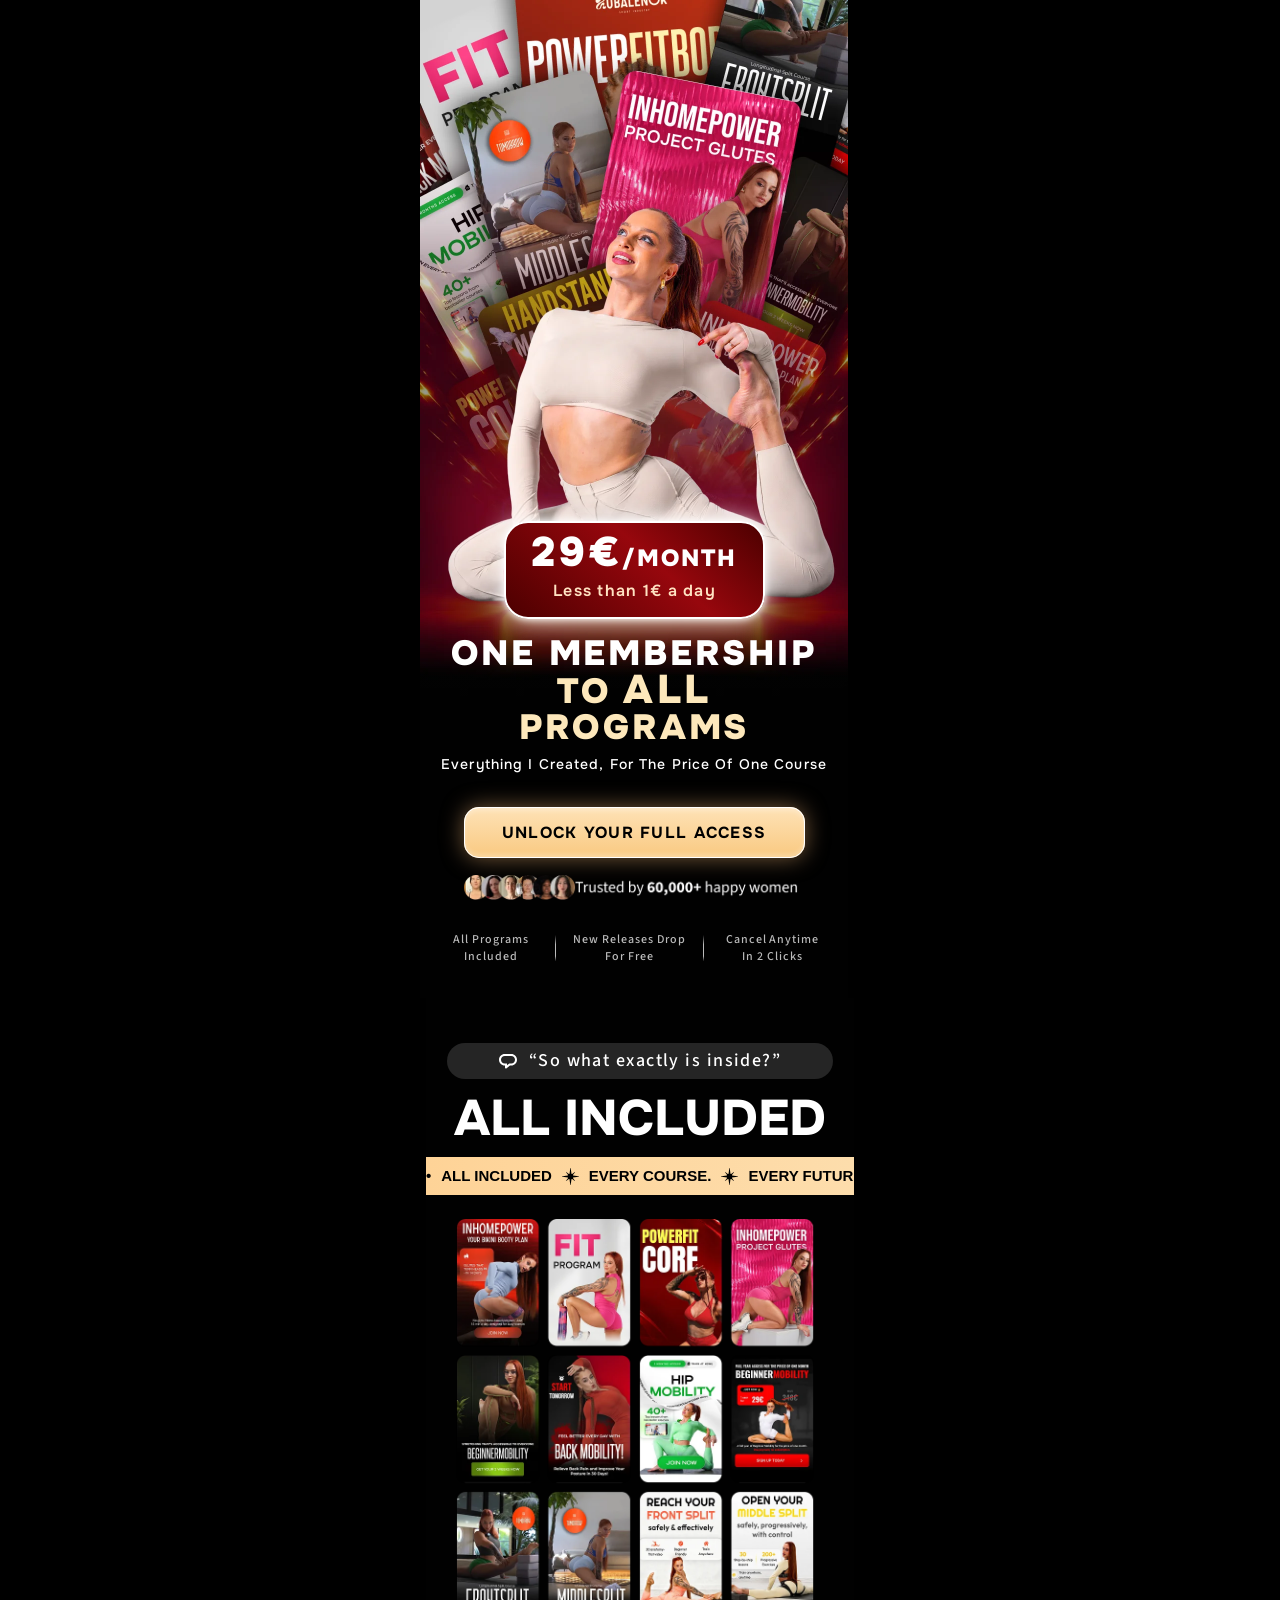
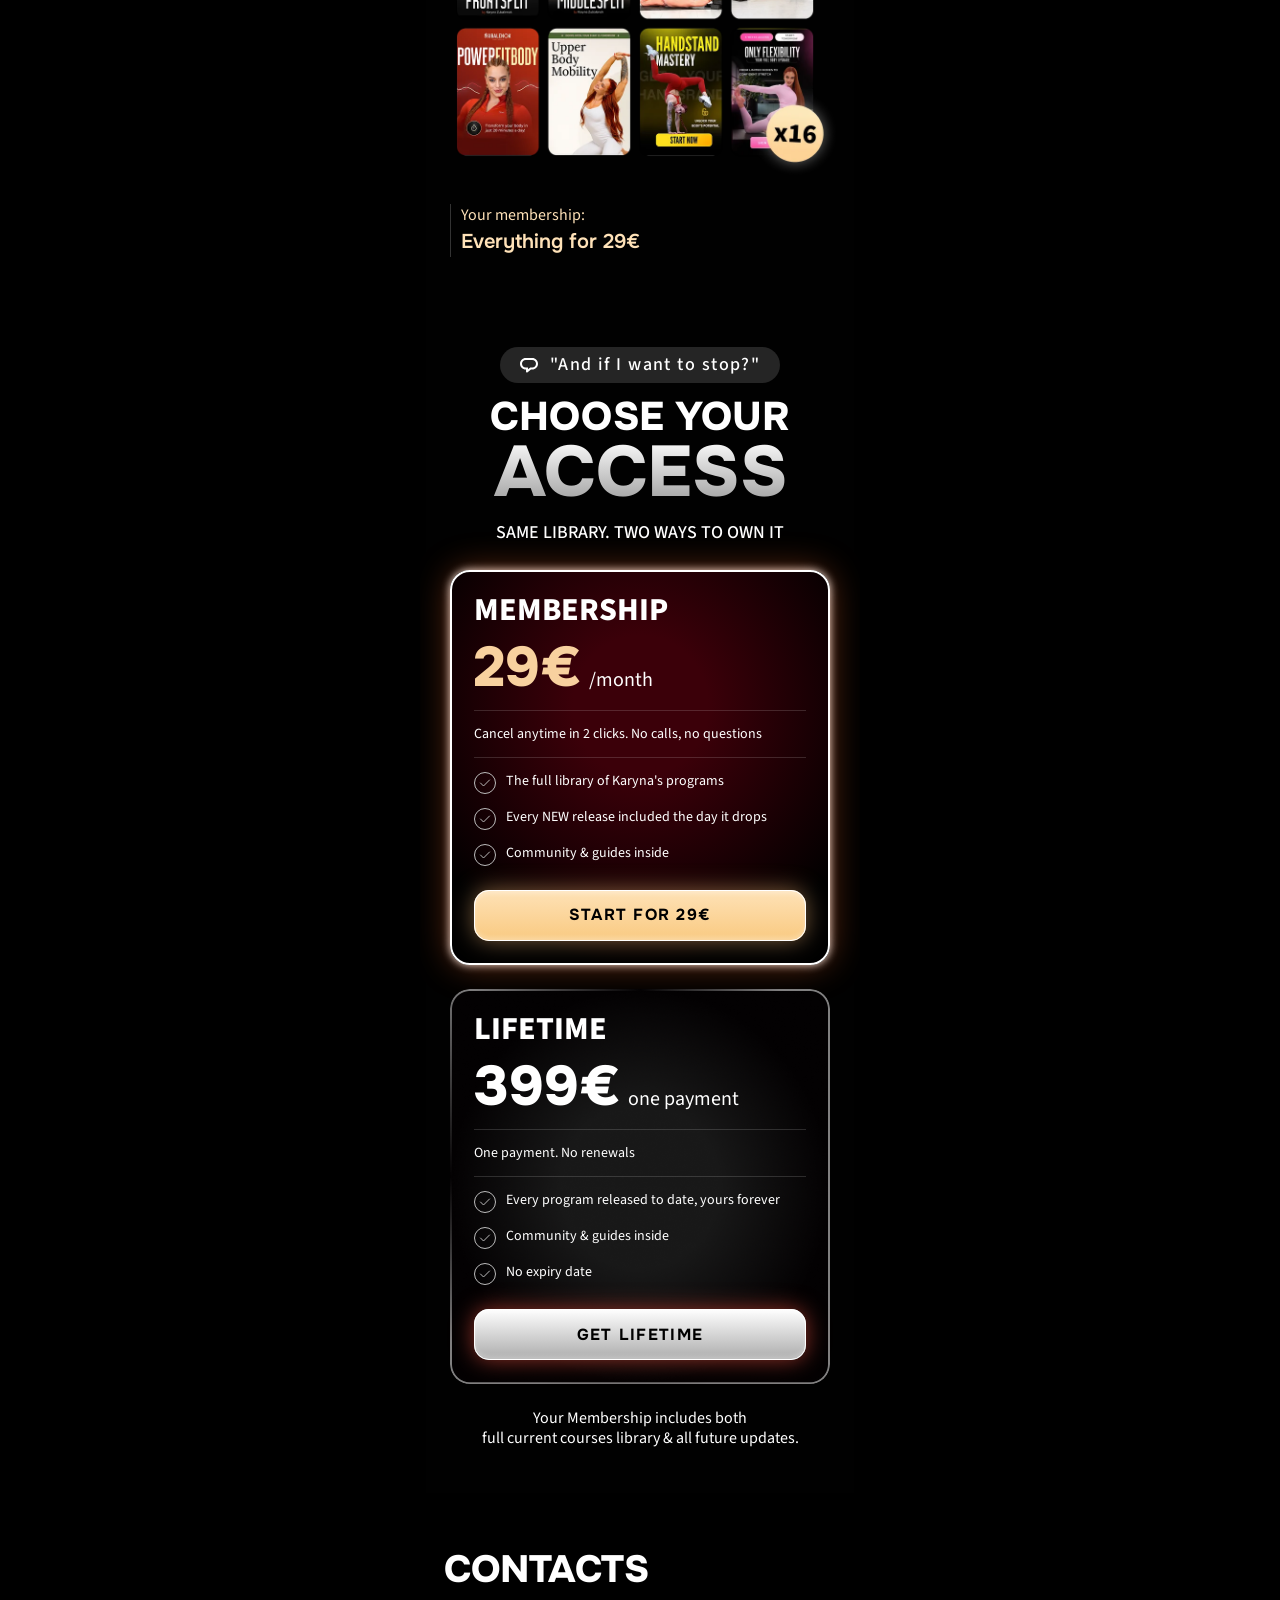
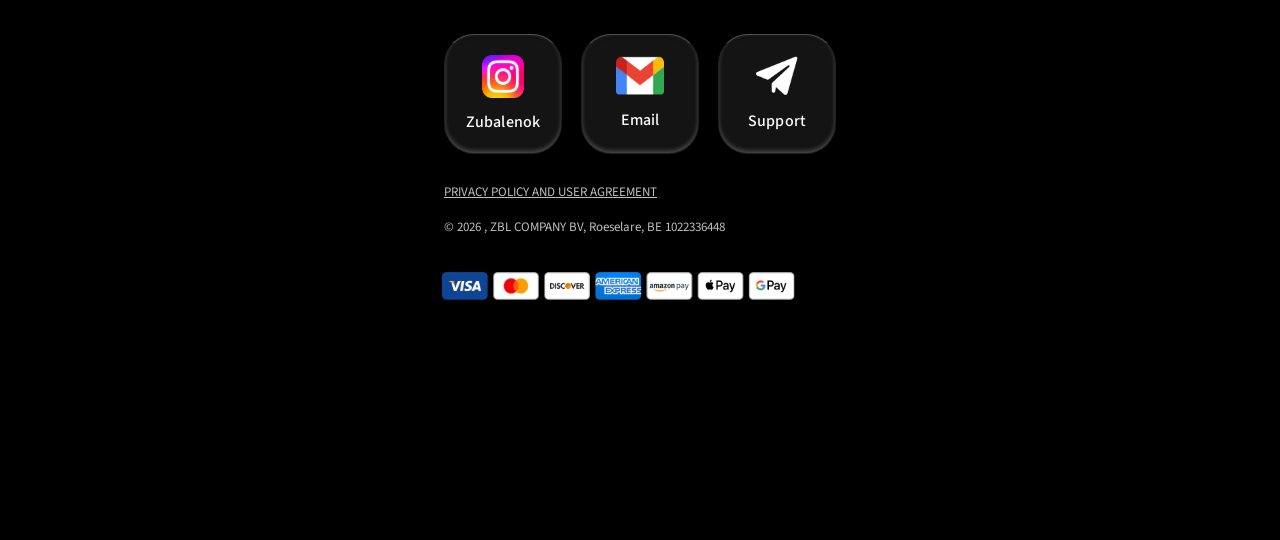
<file: index.html>
<!DOCTYPE html>
<html lang="en">
<head>
<!-- Google tag (gtag.js) -->
<script async src="https://www.googletagmanager.com/gtag/js?id=G-TZE0TZQ7RE"></script>
<script>
  window.dataLayer = window.dataLayer || [];
  function gtag(){dataLayer.push(arguments);}
  gtag('js', new Date());
  gtag('config', 'G-TZE0TZQ7RE');
</script>
    <meta charset="UTF-8">
    <meta name="viewport" content="width=device-width, initial-scale=1.0">
    <link rel="icon" type="image/png" href="./images/favicon.png">
    <title>Offer Page - All Included</title>
  
 <link rel="preconnect" href="https://fonts.googleapis.com">
<link rel="preconnect" href="https://fonts.gstatic.com" crossorigin>
<link href="https://fonts.googleapis.com/css2?family=Onest:wght@500;600;700;900&family=Source+Sans+3:wght@400;500;700&display=swap" rel="stylesheet">
  <link rel="stylesheet" href="./css/nullStyle.css">
  <link rel="stylesheet" href="./css/main.css">


<script id="usercentrics-cmp" src="https://web.cmp.usercentrics.eu/ui/loader.js" data-settings-id="9E96ZpomztPgSN" async></script>
<meta name="viewport" content="width=device-width, initial-scale=1, viewport-fit=cover" />

<script>
(function () {
    function updateTomorrowDate() {
        var el = document.getElementById('tomorrow');
        if (!el) return;
        var tomorrow = new Date();
        tomorrow.setDate(tomorrow.getDate() + 1);
        var day = tomorrow.getDate();
        var months = ['JANUARY','FEBRUARY','MARCH','APRIL','MAY','JUNE','JULY','AUGUST','SEPTEMBER','OCTOBER','NOVEMBER','DECEMBER'];
        el.textContent = day + ' ' + months[tomorrow.getMonth()];
    }
    if (document.readyState === 'loading') {
        document.addEventListener('DOMContentLoaded', updateTomorrowDate);
    } else {
        updateTomorrowDate();
    }
})();
</script>


</head>
<body>
    <div class="wrapper">
<div class="s1">
  <div class="s1-price-bg"></div>
  <div class="s1-price-content">
    <div class="s1-price-main">
      <span class="s1-price-val">29€</span><span class="s1-price-per">/month</span>
    </div>
    <div class="s1-price-sub">Less than 1€ a day</div>
  </div>

  <div class="s1-fade"></div>

  <div class="s1-content-wrap">
    <div class="s1-title-area">
      <div class="s1-title-main">
        ONE MEMBERSHIP<br/>
        <span class="s1-title-hl">TO </span>
        <span class="s1-title-hl-lg">ALL</span>
        <span class="s1-title-hl"> PROGRAMS</span>
      </div>
      <div class="s1-subtitle">Everything I created, for the price of one course</div>
    </div>

    <div class="s1-action-area">
      <div class="s1-btn-wrapper">
        <button class="s1-btn">UNLOCK YOUR FULL ACCESS</button>
      </div>
      
      <div class="s1-trust-area">
        <div class="s1-trust-faces-wrap">
          <img class="s1-trust-faces" src="./images/img2.webp" alt="Happy women">
        </div>
      </div>
    </div>

    <div class="s1-features-row">
      <div class="s1-feature-item" style="width: 94px;">All programs included</div>
      <svg width="1" height="27" viewBox="0 0 1 27" fill="none" xmlns="http://www.w3.org/2000/svg">
  <path d="M0.5 0V26.5" stroke="url(#paint0_linear_535_1479)" />
  <defs>
    <linearGradient id="paint0_linear_535_1479" x1="1" y1="0" x2="1" y2="26.5" gradientUnits="userSpaceOnUse">
      <stop stop-color="white" stop-opacity="0" />
      <stop offset="0.355769" stop-color="white" />
      <stop offset="0.798077" stop-color="white" />
      <stop offset="1" stop-color="white" stop-opacity="0" />
    </linearGradient>
  </defs>
</svg>
      <div class="s1-feature-item" style="width: 114px;">New releases drop for free</div>
      <svg width="1" height="27" viewBox="0 0 1 27" fill="none" xmlns="http://www.w3.org/2000/svg">
  <path d="M0.5 0V26.5" stroke="url(#paint0_linear_535_1479)" />
  <defs>
    <linearGradient id="paint0_linear_535_1479" x1="1" y1="0" x2="1" y2="26.5" gradientUnits="userSpaceOnUse">
      <stop stop-color="white" stop-opacity="0" />
      <stop offset="0.355769" stop-color="white" />
      <stop offset="0.798077" stop-color="white" />
      <stop offset="1" stop-color="white" stop-opacity="0" />
    </linearGradient>
  </defs>
</svg>
      <div class="s1-feature-item" style="width: 103px;">Cancel anytime in 2 clicks</div>
    </div>
  </div>
</div>


<div class="s2">
  
  <!-- Заголовок -->
  <div class="s2-header">
    <div class="s2-badge">
      <div class="s2-badge-icon">
        <svg width="18" height="15" viewBox="0 0 18 15" fill="none" xmlns="http://www.w3.org/2000/svg">
          <path fill-rule="evenodd" clip-rule="evenodd" d="M8 11.3387L10.2984 9.5H12.25C14.3211 9.5 16 7.8211 16 5.75C16 3.67893 14.3211 2 12.25 2H5.75C3.67893 2 2 3.67893 2 5.75C2 7.8211 3.67893 9.5 5.75 9.5H8V11.3387ZM0 5.75C0 2.57436 2.57436 0 5.75 0H12.25C15.4256 0 18 2.57436 18 5.75C18 8.9256 15.4256 11.5 12.25 11.5H11L7.6247 14.2002C6.96993 14.7241 6 14.2579 6 13.4194V11.5H5.75C2.57436 11.5 0 8.9256 0 5.75Z" fill="white" />
        </svg>
      </div>
      <div class="s2-badge-text">“So what exactly is inside?”</div>
    </div>
    
    <div class="s2-title">ALL INCLUDED</div>
    
    <!-- Рядок, що біжить (Безшовний конвеєр) -->
    <div class="s2-ticker-wrap">
      <div class="s2-ticker-track">
        
        <!-- Група 1 (Оригінал) -->
        <div class="s2-ticker-group">
          <div class="s2-ticker-text">•</div>
          <div class="s2-ticker-text">ALL INCLUDED</div>
          <img class="s2-ticker-icon" src="./images/img5.webp" alt="star" />
          <div class="s2-ticker-text">every course.</div>
          <img class="s2-ticker-icon" src="./images/img5.webp" alt="star" />
          <div class="s2-ticker-text">every future update</div>
          <img class="s2-ticker-icon" src="./images/img5.webp" alt="star" />
          <div class="s2-ticker-text">every course.</div>
          <img class="s2-ticker-icon" src="./images/img5.webp" alt="star" />
          <div class="s2-ticker-text">ALL INCLUDED</div>
        </div>

        <!-- Група 2 (Клон для безшовності) -->
        <div class="s2-ticker-group">
          <div class="s2-ticker-text">•</div>
          <div class="s2-ticker-text">ALL INCLUDED</div>
          <img class="s2-ticker-icon" src="./images/img5.webp" alt="star" />
          <div class="s2-ticker-text">every course.</div>
          <img class="s2-ticker-icon" src="./images/img5.webp" alt="star" />
          <div class="s2-ticker-text">every future update</div>
          <img class="s2-ticker-icon" src="./images/img5.webp" alt="star" />
          <div class="s2-ticker-text">every course.</div>
          <img class="s2-ticker-icon" src="./images/img5.webp" alt="star" />
          <div class="s2-ticker-text">ALL INCLUDED</div>
        </div>
        
      </div>
    </div>
  </div>

  <!-- Сітка курсів -->
  <div class="s2-grid-area">
    <div class="s2-grid-inner">
      <img class="s2-grid-img" src="./images/img4.webp" alt="Courses Grid" />
    </div>
  </div>

  <!-- Футер блоку -->
  <div class="s2-footer">
    <svg width="1" height="53" viewBox="0 0 1 53" fill="none" xmlns="http://www.w3.org/2000/svg">
  <path opacity="0.2" d="M0.5 0V53" stroke="white" />
</svg>
    <div class="s2-footer-content">
      <div class="s2-footer-sub">Your membership:</div>
      <div class="s2-footer-main">
        <span class="s2-upper">e</span><span>verything for 29€</span>
      </div>
    </div>
  </div>

</div>



<div class="s3">
  
  <!-- Заголовок секції -->
  <div class="s3-header">
    <div class="s3-badge">
      <div class="s3-badge-icon">
        <svg width="18" height="15" viewBox="0 0 18 15" fill="none" xmlns="http://www.w3.org/2000/svg">
          <path fill-rule="evenodd" clip-rule="evenodd" d="M8 11.3387L10.2984 9.5H12.25C14.3211 9.5 16 7.8211 16 5.75C16 3.67893 14.3211 2 12.25 2H5.75C3.67893 2 2 3.67893 2 5.75C2 7.8211 3.67893 9.5 5.75 9.5H8V11.3387ZM0 5.75C0 2.57436 2.57436 0 5.75 0H12.25C15.4256 0 18 2.57436 18 5.75C18 8.9256 15.4256 11.5 12.25 11.5H11L7.6247 14.2002C6.96993 14.7241 6 14.2579 6 13.4194V11.5H5.75C2.57436 11.5 0 8.9256 0 5.75Z" fill="white" />
        </svg>
      </div>
      <div class="s3-badge-text">"And if I want to stop?"</div>
    </div>
    
    <div class="s3-title-area">
      <div class="s3-title-group">
        <div class="s3-title-sm">CHOOSE YOUR</div>
        <div class="s3-title-lg">ACCESS</div>
      </div>
      <div class="s3-subtitle">Same library. Two ways to own it</div>
    </div>
  </div>

  <!-- Картка 1: Membership (Червона) -->
  <div class="s3-card s3-card-red">
    <div class="s3-card-content">
      <div class="s3-card-title">MEMBERSHIP</div>
      
      <!-- Ціна -->
      <div class="s3-price-wrap">
        <span class="s3-price-val s3-color-gold">29€</span>
        <span class="s3-price-period">/month</span>
      </div>
      
      <div class="s3-divider"></div>
      <div class="s3-card-desc">Cancel anytime in 2 clicks. No calls, no questions</div>
      <div class="s3-divider"></div>
      
      <!-- Список -->
      <div class="s3-list">
        <div class="s3-list-item">
          <div class="s3-list-icon">
            <svg width="22" height="22" viewBox="0 0 22 22" fill="none" xmlns="http://www.w3.org/2000/svg">
              <rect x="0.5" y="0.5" width="21" height="21" rx="10.5" stroke="#BBBBBB" />
              <path d="M6.5 11L9.5 14L15.5 8" stroke="#BBBBBB" stroke-linecap="round" />
            </svg>
          </div>
          <div class="s3-list-text">The full library of Karyna's programs</div>
        </div>
        <div class="s3-list-item">
          <div class="s3-list-icon">
            <svg width="22" height="22" viewBox="0 0 22 22" fill="none" xmlns="http://www.w3.org/2000/svg">
              <rect x="0.5" y="0.5" width="21" height="21" rx="10.5" stroke="#BBBBBB" />
              <path d="M6.5 11L9.5 14L15.5 8" stroke="#BBBBBB" stroke-linecap="round" />
            </svg>
          </div>
          <div class="s3-list-text">Every NEW release included the day it drops</div>
        </div>
        <div class="s3-list-item">
          <div class="s3-list-icon">
            <svg width="22" height="22" viewBox="0 0 22 22" fill="none" xmlns="http://www.w3.org/2000/svg">
              <rect x="0.5" y="0.5" width="21" height="21" rx="10.5" stroke="#BBBBBB" />
              <path d="M6.5 11L9.5 14L15.5 8" stroke="#BBBBBB" stroke-linecap="round" />
            </svg>
          </div>
          <div class="s3-list-text">Community & guides inside</div>
        </div>
      </div>
    </div>
    
    <div class="s3-btn-wrapper">
<a href="https://mmoschool.online/shop/item/13401" style="width: 100%;">
      <button class="s3-btn s3-btn-red">START FOR 29€</button>
      </a>
    </div>
  </div>

  <!-- Картка 2: Lifetime (Чорна) -->
  <div class="s3-card s3-card-black">
    <div class="s3-card-content">
      <div class="s3-card-title">LIFETIME</div>
      
      <!-- Ціна -->
      <div class="s3-price-wrap">
        <span class="s3-price-val s3-color-white">399€</span>
        <span class="s3-price-period">one payment</span>
      </div>
      
      <div class="s3-divider"></div>
      <div class="s3-card-desc">One payment. No renewals</div>
      <div class="s3-divider"></div>
      
      <!-- Список -->
      <div class="s3-list">
        <div class="s3-list-item">
          <div class="s3-list-icon">
            <svg width="22" height="22" viewBox="0 0 22 22" fill="none" xmlns="http://www.w3.org/2000/svg">
              <rect x="0.5" y="0.5" width="21" height="21" rx="10.5" stroke="#BBBBBB" />
              <path d="M6.5 11L9.5 14L15.5 8" stroke="#BBBBBB" stroke-linecap="round" />
            </svg>
          </div>
          <div class="s3-list-text">Every program released to date, yours forever</div>
        </div>
        <div class="s3-list-item">
          <div class="s3-list-icon">
            <svg width="22" height="22" viewBox="0 0 22 22" fill="none" xmlns="http://www.w3.org/2000/svg">
              <rect x="0.5" y="0.5" width="21" height="21" rx="10.5" stroke="#BBBBBB" />
              <path d="M6.5 11L9.5 14L15.5 8" stroke="#BBBBBB" stroke-linecap="round" />
            </svg>
          </div>
          <div class="s3-list-text">Community & guides inside</div>
        </div>
        <div class="s3-list-item">
          <div class="s3-list-icon">
            <svg width="22" height="22" viewBox="0 0 22 22" fill="none" xmlns="http://www.w3.org/2000/svg">
              <rect x="0.5" y="0.5" width="21" height="21" rx="10.5" stroke="#BBBBBB" />
              <path d="M6.5 11L9.5 14L15.5 8" stroke="#BBBBBB" stroke-linecap="round" />
            </svg>
          </div>
          <div class="s3-list-text">No expiry date</div>
        </div>
      </div>
    </div>
    
    <div class="s3-btn-wrapper">
<a href="https://mmoschool.online/shop/item/13402" style="width: 100%;">
      <button class="s3-btn s3-btn-silver">GET LIFETIME</button>
      </a>

    </div>
  </div>

  <!-- Футер -->
  <div class="s3-footer-text">
    Your Membership includes both<br/>full current courses library & all future updates.
  </div>

</div>








  <section class="contacts">
      <h2 class="contacts__title">CONTACTS</h2>
      <div class="contacts__grid">
        <a href="https://www.instagram.com/zubalenok" class="contacts__card">
          <img src="./images/inst.webp" alt="Instagram" class="contacts__icon">
          <span class="contacts__label">Zubalenok</span>
        </a>
        <a href="mailto:SUPPORT_ZUBALENOK@ZBL.AGENCY" class="contacts__card">
          <img src="./images/email.webp" alt="Email" class="contacts__icon contacts__icon--email">
          <span class="contacts__label">Email</span>
        </a>
        <a href="https://www.instagram.com/zubalenok.team" class="contacts__card">
          <img src="./images/support.png" alt="Support" class="contacts__icon">
          <span class="contacts__label">Support</span>
        </a>
      </div>
      <a href="/policy" class="contacts__policy">PRIVACY POLICY AND USER AGREEMENT</a>
      <p class="contacts__copyright">© 2026 ,  ZBL COMPANY BV, Roeselare, BE 1022336448 </p>
      <img src="./images/cards.webp" alt="Payment Methods" class="contacts__payments">
    </section>
    </div>
</body>
</html>
</file>
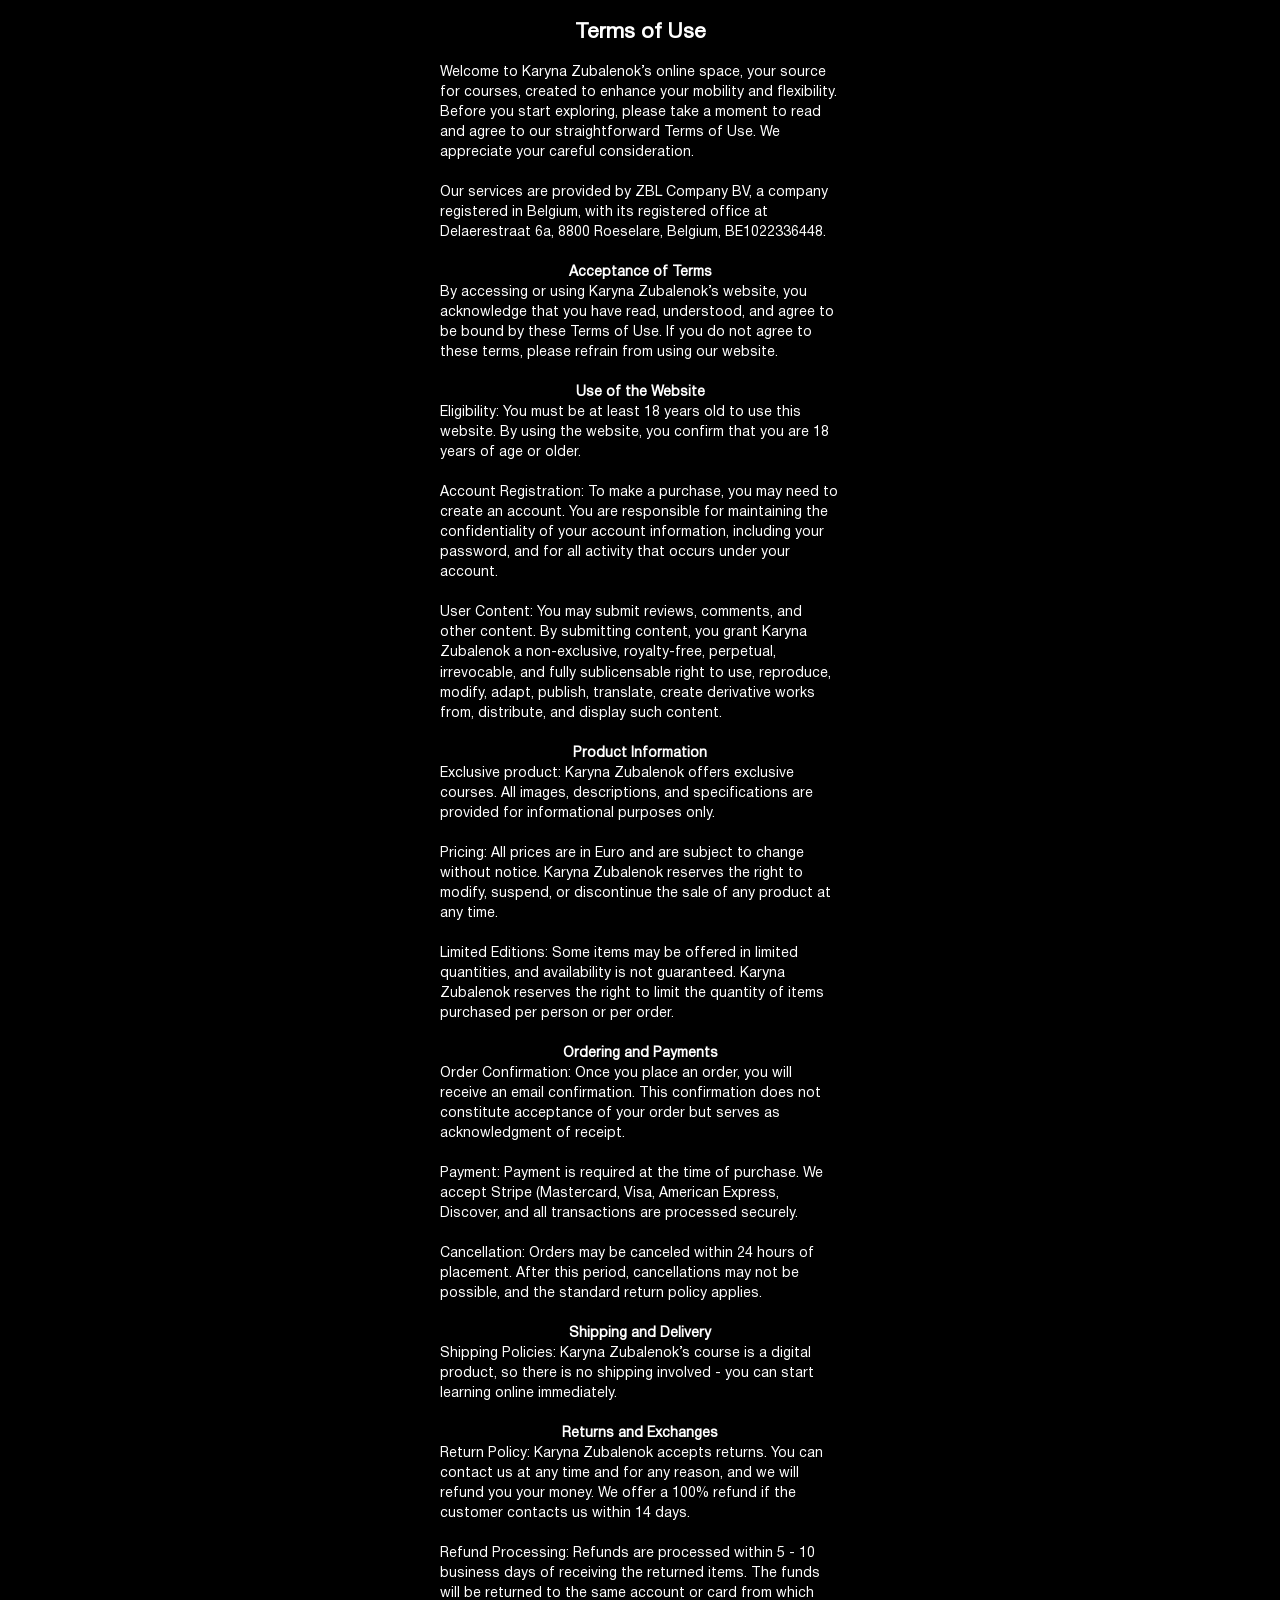
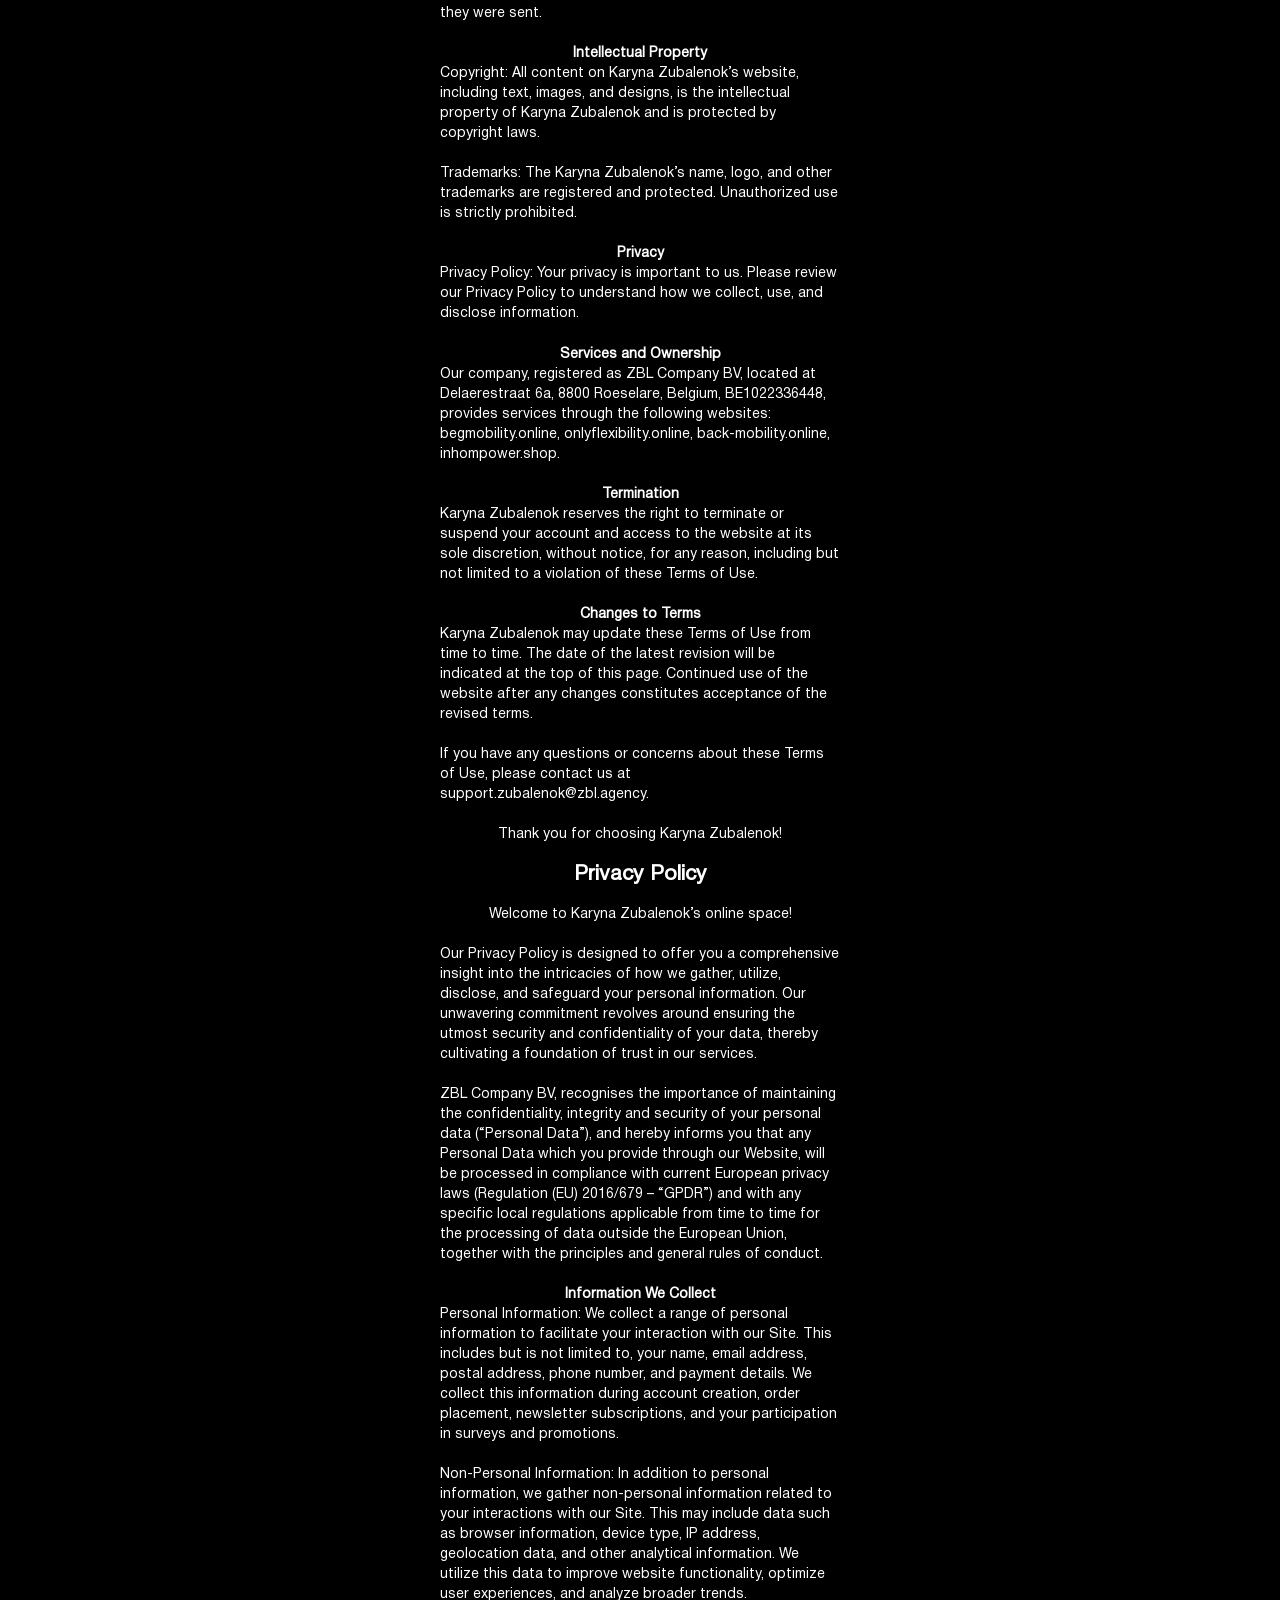
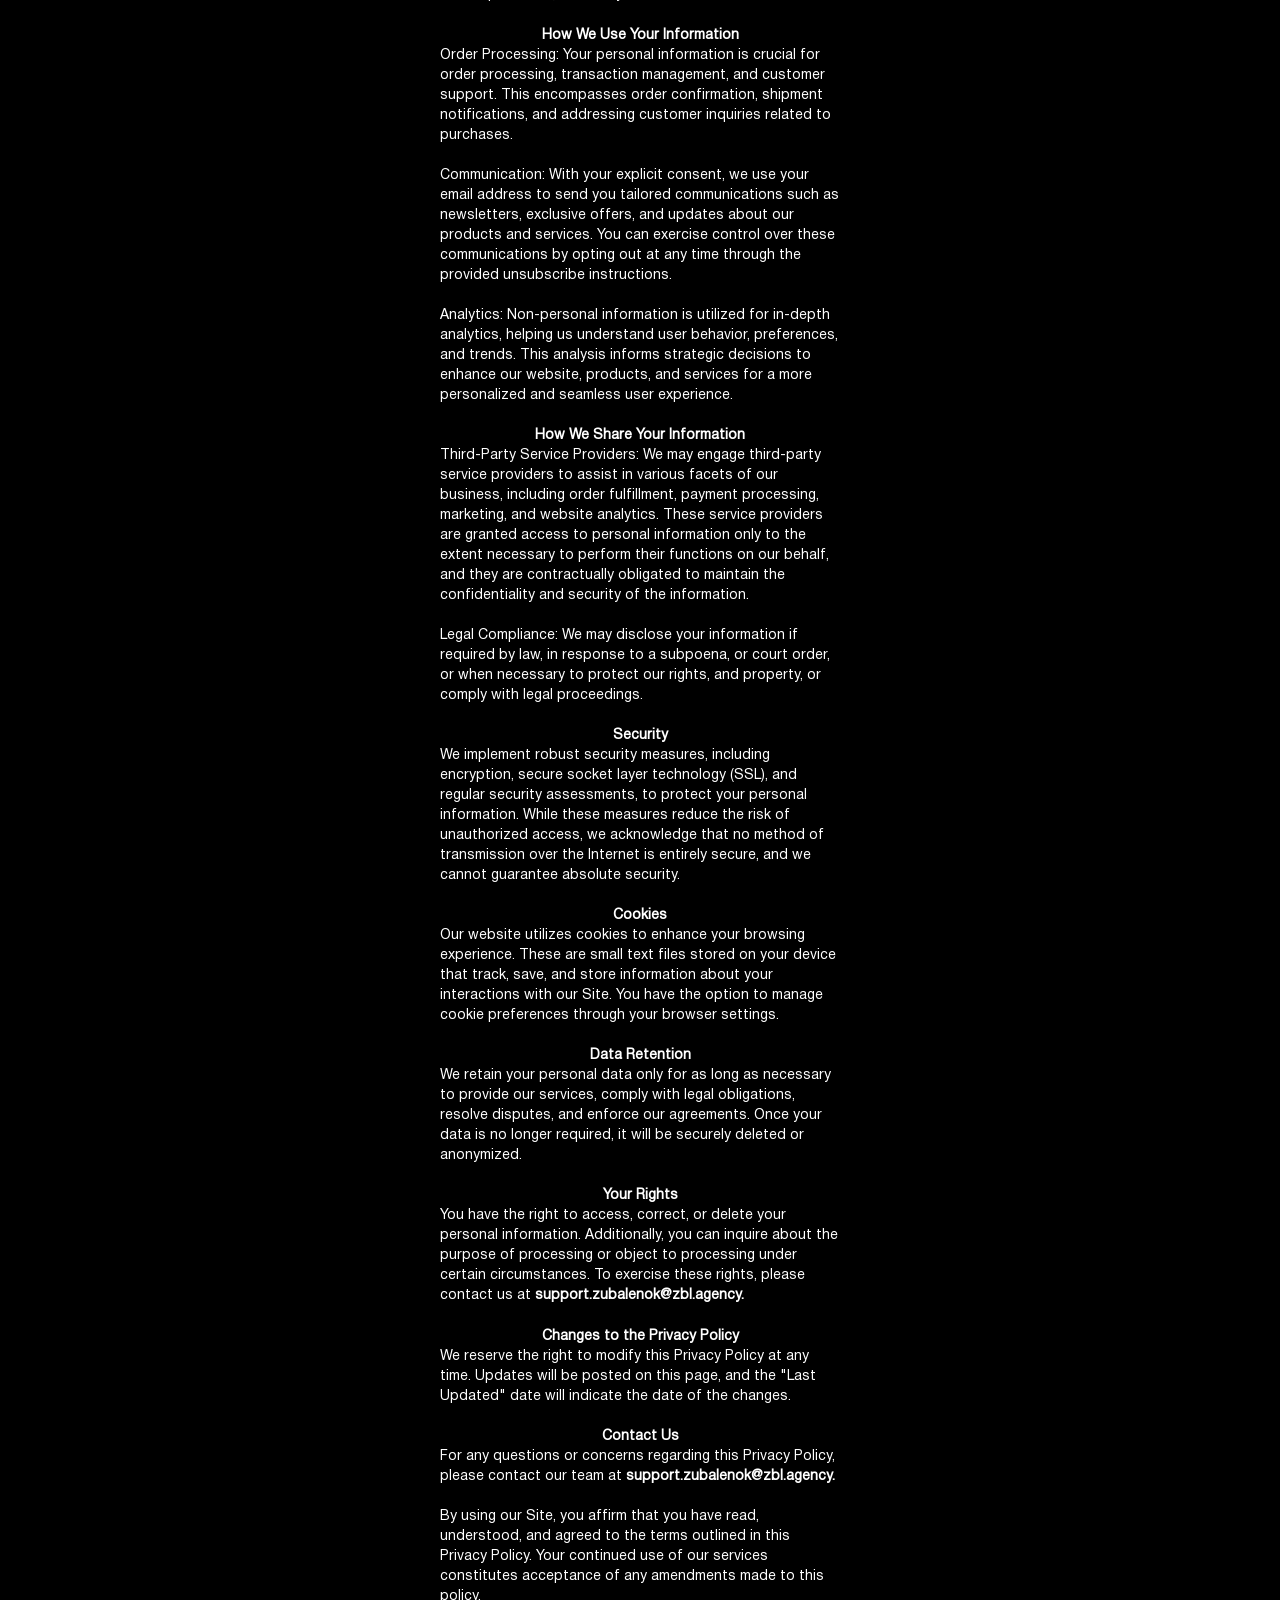
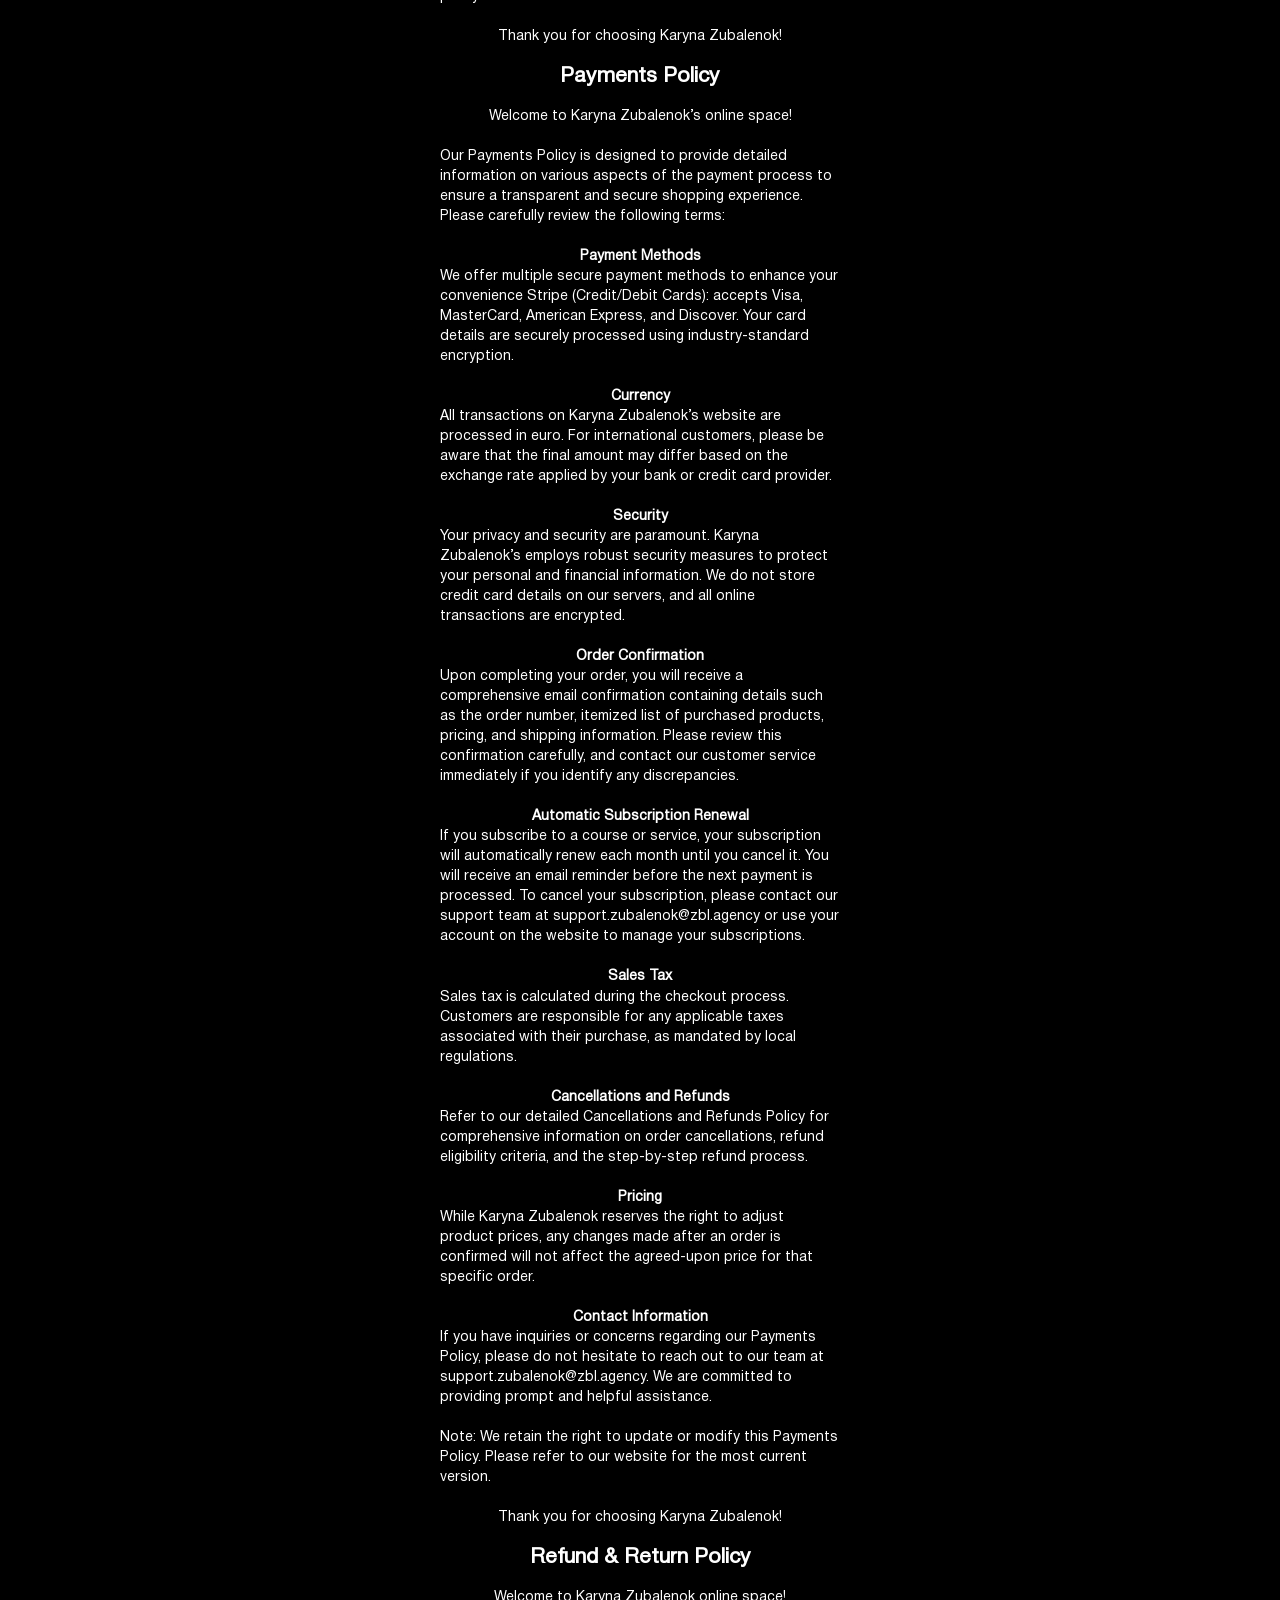
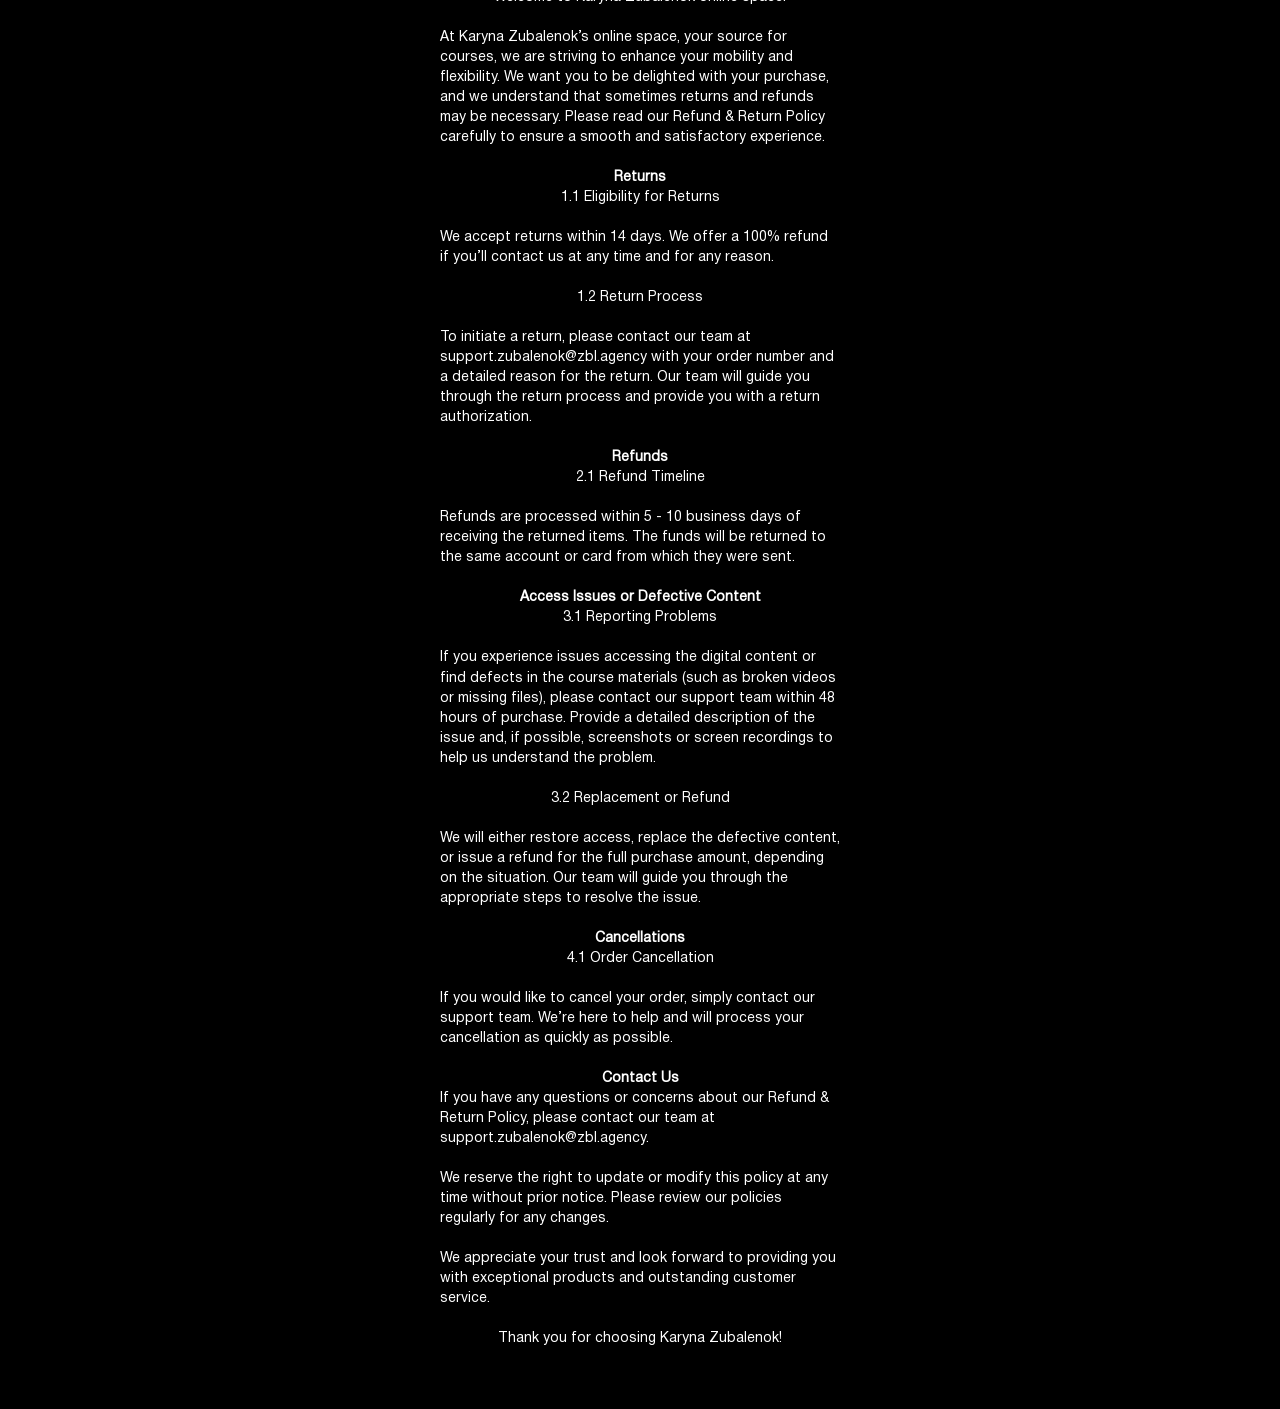
<file: thankyoupage/policy/index.html>
<!DOCTYPE html>
<html lang="en">
<head>
    <meta charset="UTF-8">
    <meta name="viewport" content="width=device-width, initial-scale=1.0">
    <link href="https://fonts.googleapis.com/css2?family=Montserrat:wght@250;300;400;500;700&display=swap"
        rel="stylesheet">
    <link href="https://fonts.googleapis.com/css2?family=Forum&display=swap" rel="stylesheet">
    <link rel="stylesheet" href="css/style.css">
    <link rel="stylesheet" href="css/fonts.css">
    <title>Privacy Policy and User Agreement</title>

</head>
<body> 
    <div class="selection">
        <div class="head">
<h2>Terms of Use</h2><br>

<p>Welcome to Karyna Zubalenok’s online space, your source for courses, created to enhance your mobility and flexibility. Before you start exploring, 
please take a moment to read and agree to our straightforward Terms of Use. 
We appreciate your careful consideration.</p><br>
<p>Our services are provided by ZBL Company BV, a company registered in Belgium, with its registered office at Delaerestraat 6a, 8800 Roeselare, Belgium, BE1022336448.</p><br>
<p><strong>Acceptance of Terms</strong></p>
<p>By accessing or using Karyna Zubalenok’s website, you acknowledge that you have read, understood, and agree to be bound by these Terms of Use. 
If you do not agree to these terms, please refrain from using our website.</p><br>

<p><strong>Use of the Website</strong></p>
<p>Eligibility: You must be at least 18 years old to use this website. By using the website, you confirm 
that you are 18 years of age or older.</p><br>

<p>Account Registration: To make a purchase, you may need to create an account. 
You are responsible for maintaining the confidentiality of 
your account information, including your password, and for all activity 
that occurs under your account.</p><br>

<p>User Content: You may submit reviews, comments, and other content. By submitting content, 
you grant Karyna Zubalenok a non-exclusive, royalty-free, perpetual, irrevocable, and fully 
sublicensable right to use, reproduce, modify, adapt, publish, translate, create derivative 
works from, distribute, and display such content.</p><br>

<p><strong>Product Information</strong></p>

<p>Exclusive product: Karyna Zubalenok offers exclusive courses. All images, descriptions, 
and specifications are provided for informational purposes only.</p><br>

<p>Pricing: All prices are in Euro and are subject to change without notice. Karyna Zubalenok 
reserves the right to modify, suspend, or discontinue the sale of any product at any time.</p><br>

<p>Limited Editions: Some items may be offered in limited quantities, and availability is not 
guaranteed. Karyna Zubalenok reserves the right to limit the quantity of items purchased per 
person or per order.</p><br>

<p><strong>Ordering and Payments</strong></p>

<p>Order Confirmation: Once you place an order, you will receive an email confirmation. This confirmation 
does not constitute acceptance of your order but serves as acknowledgment of receipt.</p><br>

<p>Payment: Payment is required at the time of purchase. We accept Stripe (Mastercard, Visa, American Express, 
Discover, and all transactions are processed securely.</p><br>

<p>Cancellation: Orders may be canceled within 24 hours of placement. After this period, cancellations may not 
be possible, and the standard return policy applies.</p><br>

<p><strong>Shipping and Delivery</strong></p>
<p>Shipping Policies: Karyna Zubalenok’s course is  a digital product, so there is no shipping involved - 
you can start learning online immediately.</p><br>

<p><strong>Returns and Exchanges</strong></p>
<p>Return Policy: Karyna Zubalenok accepts returns.  You can contact us at any time and for any reason, and 
we will refund you your money. We offer a 100% refund if the customer contacts us within 14 days.</p><br>

<p>Refund Processing: Refunds are processed within 5 - 10 business days of receiving the 
returned items. The funds will be returned to the same account or card from which they were sent.</p><br>

<p><strong>Intellectual Property</strong></p>

<p>Copyright: All content on Karyna Zubalenok’s website, including text, images, 
and designs, is the intellectual property of Karyna Zubalenok and is protected by copyright laws.</p><br>

<p>Trademarks: The Karyna Zubalenok’s name, logo, 
and other trademarks are registered and protected. Unauthorized use is strictly prohibited.</p><br>

<p><strong>Privacy</strong></p>

<p>Privacy Policy: Your privacy is important to us. Please review our Privacy Policy to 
understand how we collect, use, and disclose information.</p><br>

<p><strong>Services and Ownership</strong></p>

<p>Our company, registered as ZBL Company BV, located at Delaerestraat 6a, 8800 Roeselare, Belgium, 
BE1022336448, provides services through the following websites: begmobility.online, onlyflexibility.online, 
back-mobility.online, inhompower.shop.</p><br>

<p><strong>Termination</strong></p>

<p>Karyna Zubalenok reserves the right to terminate or suspend your account and access to the 
website at its sole discretion, without notice, for any reason, including but not limited to a 
violation of these Terms of Use.</p><br>

<p><strong>Changes to Terms</strong></p>

<p>Karyna Zubalenok may update these Terms of Use from time to time. The date of the latest 
revision will be indicated at the top of this page. Continued use of the website after any 
changes constitutes acceptance of the revised terms.</p><br>

<p>If you have any questions or concerns about these Terms of Use, please contact us at 
support.zubalenok@zbl.agency.</p><br>

<p>Thank you for choosing Karyna Zubalenok!</p><br>

<h2>Privacy Policy</h2><br>

<p>Welcome to Karyna Zubalenok’s online space!</p><br>

<p>Our Privacy Policy is designed to offer you a comprehensive insight into the intricacies 
of how we gather, utilize, disclose, and safeguard your personal information. Our unwavering 
commitment revolves around ensuring the utmost security and confidentiality of your data, thereby 
cultivating a foundation of trust in our services.</p><br>

<p>ZBL Company BV, recognises the importance of maintaining the confidentiality, integrity and 
security of your personal data (“Personal Data”), and hereby informs you that any Personal Data 
which you provide through our Website, will be processed in compliance with current European 
privacy laws (Regulation (EU) 2016/679 – “GPDR”) and with any specific local regulations 
applicable from time to time for the processing of data outside the European Union, together 
with the principles and general rules of conduct.</p><br>

<p><strong>Information We Collect</strong></p>

<p>Personal Information:
We collect a range of personal information to facilitate your interaction with our Site. 
This includes but is not limited to, your name, email address, postal address, phone number, 
and payment details. We collect this information during account creation, order placement, 
newsletter subscriptions, and your participation in surveys and promotions.</p><br>
<p>Non-Personal Information:
In addition to personal information, we gather non-personal information related to your 
interactions with our Site. This may include data such as browser information, device type, 
IP address, geolocation data, and other analytical information. We utilize this data to improve 
website functionality, optimize user experiences, and analyze broader trends.</p><br>

<p><strong>How We Use Your Information</strong></p>
<p>Order Processing:
Your personal information is crucial for order processing, transaction management,
 and customer support. This encompasses order confirmation, shipment notifications, 
 and addressing customer inquiries related to purchases.
</p><br>

<p>Communication:
With your explicit consent, we use your email address to send you tailored communications 
such as newsletters, exclusive offers, and updates about our products and services. 
You can exercise control over these communications by opting out at any time through the 
provided unsubscribe instructions.
</p><br>

<p>Analytics:
Non-personal information is utilized for in-depth analytics, helping us understand user behavior, 
preferences, and trends. This analysis informs strategic decisions to enhance our website, products, 
and services for a more personalized and seamless user experience.</p><br>

<p><strong>How We Share Your Information</strong></p>

<p>Third-Party Service Providers:
We may engage third-party service providers to assist in various facets of our business, 
including order fulfillment, payment processing, marketing, and website analytics. These service 
providers are granted access to personal information only to the extent necessary to perform their 
functions on our behalf, and they are contractually obligated to maintain the confidentiality and 
security of the information.</p><br>

<p>Legal Compliance:
We may disclose your information if required by law, in response to a subpoena, or court order, 
or when necessary to protect our rights, and property, or comply with legal proceedings.</p><br>

<p><strong>Security</strong></p>
<p>We implement robust security measures, including encryption, secure socket layer technology (SSL), 
and regular security assessments, to protect your personal information. While these measures reduce 
the risk of unauthorized access, we acknowledge that no method of transmission over the Internet is 
entirely secure, and we cannot guarantee absolute security.</p><br>

<p><strong>Cookies</strong></p>
<p>Our website utilizes cookies to enhance your browsing experience. These are small text files 
stored on your device that track, save, and store information about your interactions with our Site. 
You have the option to manage cookie preferences through your browser settings.</p><br>

<p><strong>Data Retention</strong></p>
<p>We retain your personal data only for as long as necessary to provide our services, comply 
with legal obligations, resolve disputes, and enforce our agreements. Once your data is no longer 
required, it will be securely deleted or anonymized.</p><br>

<p><strong>Your Rights</strong></p>
<p>You have the right to access, correct, or delete your personal information. Additionally,
you can inquire about the purpose of processing or object to processing under certain circumstances. 
To exercise these rights, please contact us at <b>support.zubalenok@zbl.agency.</b></p><br>

<p><strong>Changes to the Privacy Policy</strong></p>
<p>We reserve the right to modify this Privacy Policy at any time. Updates will be posted on this page, and the 
"Last Updated" date will indicate the date of the changes.</p><br>

<p><strong>Contact Us</strong></p>
<p>For any questions or concerns regarding this Privacy Policy, please contact our team at 
<b>support.zubalenok@zbl.agency.</b></p><br>

<p>By using our Site, you affirm that you have read, understood, and agreed to the terms 
outlined in this Privacy Policy. Your continued use of our services constitutes acceptance of 
any amendments made to this policy.</p><br>

<p>Thank you for choosing Karyna Zubalenok!</p><br>

<h2>Payments Policy</h2><br>

<p>Welcome to Karyna Zubalenok’s online space!</p><br>
<p>Our Payments Policy is designed to provide detailed information on various aspects of 
the payment process to ensure a transparent and secure shopping experience. Please carefully 
review the following terms:</p><br>

<p><strong>Payment Methods</strong></p>
<p>We offer multiple secure payment methods to enhance your convenience Stripe (Credit/Debit Cards): 
accepts Visa, MasterCard, American Express, and Discover. Your card details are securely processed 
using industry-standard encryption.</p><br>

<p><strong>Currency</strong></p>
<p>All transactions on Karyna Zubalenok’s website are processed in euro. For international customers, 
please be aware that the final amount may differ based on the exchange rate applied by your bank or 
credit card provider.</p><br>

<p><strong>Security</strong></p>
<p>Your privacy and security are paramount. Karyna Zubalenok’s employs robust security measures to 
protect your personal and financial information. We do not store credit card details on our servers, 
and all online transactions are encrypted.</p><br>

<p><strong>Order Confirmation</strong></p>
<p>Upon completing your order, you will receive a comprehensive email confirmation containing 
details such as the order number, itemized list of purchased products, pricing, and shipping 
information. Please review this confirmation carefully, and contact our customer service 
immediately if you identify any discrepancies.</p><br>

<p><strong>Automatic Subscription Renewal</strong></p>
<p>If you subscribe to a course or service, your subscription will automatically renew each month 
until you cancel it. You will receive an email reminder before the next payment is processed. 
To cancel your subscription, please contact our support team at support.zubalenok@zbl.agency  
or use your account on the website to manage your subscriptions.</p><br>

<p><strong>Sales Tax</strong></p>
<p>Sales tax is calculated during the checkout process. Customers are responsible for any 
applicable taxes associated with their purchase, as mandated by local regulations.</p><br>

<p><strong>Cancellations and Refunds</strong></p>
<p>Refer to our detailed Cancellations and Refunds Policy for comprehensive information on order 
cancellations, refund eligibility criteria, and the step-by-step refund process.</p><br>

<p><strong>Pricing</strong></p>
<p>While Karyna Zubalenok reserves the right to adjust product prices, any changes made after an order
 is confirmed will not affect the agreed-upon price for that specific order.</p><br>
 
<p><strong>Contact Information</strong></p>
<p>If you have inquiries or concerns regarding our Payments Policy, please do not hesitate to reach out 
 to our team at support.zubalenok@zbl.agency. We are committed to providing prompt and helpful 
 assistance.</p><br>
 
 <p>Note: We retain the right to update or modify this Payments Policy. Please refer to our website for 
  the most current version.</p><br>
  
<p>Thank you for choosing Karyna Zubalenok!</p><br>

<h2>Refund & Return Policy</h2><br>

<p>Welcome to Karyna Zubalenok online space!</p><br>
<p>At Karyna Zubalenok’s online space, your source for courses, we are striving to enhance your 
mobility and flexibility. We want you to be delighted with your purchase, and we understand that 
sometimes returns and refunds may be necessary. Please read our Refund & Return Policy carefully 
to ensure a smooth and satisfactory experience.</p><br>

<p><strong>Returns</strong></p>

<p>1.1 Eligibility for Returns</p><br>
<p>We accept returns within 14 days. We offer a 100% refund if you’ll contact us at any 
time and for any reason.</p><br>

<p>1.2 Return Process</p><br>
<p>To initiate a return, please contact our team at support.zubalenok@zbl.agency with your 
order number and a detailed reason for the return. Our team will guide you through the return 
process and provide you with a return authorization.</p><br>

<p><strong>Refunds</strong></p>
<p>2.1 Refund Timeline</p><br>
<p>Refunds are processed within 5 - 10 business days of receiving the returned items. The funds will be 
returned to the same account or card from which they were sent.</p><br>

<p><strong>Access Issues or Defective Content</strong></p>
<p>3.1 Reporting Problems</p><br>
<p>If you experience issues accessing the digital content or find defects in the course materials 
(such as broken videos or missing files), please contact our support team within 48 hours of purchase. 
Provide a detailed description of the issue and, if possible, screenshots or screen recordings to 
help us understand the problem.</p><br>
<p>3.2 Replacement or Refund</p><br>
<p>We will either restore access, replace the defective content, or issue a refund for the full 
purchase amount, depending on the situation. Our team will guide you through the appropriate steps 
to resolve the issue.</p><br>

<p><strong>Cancellations</strong></p>
<p>4.1 Order Cancellation</p><br>
<p>If you would like to cancel your order, simply contact our support team. We’re here to help and will 
process your cancellation as quickly as possible.</p><br>

<p><strong>Contact Us</strong></p>
<p>If you have any questions or concerns about our Refund & Return Policy, please contact our team at 
support.zubalenok@zbl.agency.</p><br>
<p>We reserve the right to update or modify this policy at any time without prior notice. Please review our 
policies regularly for any changes.</p><br>
<p>We appreciate your trust and look forward to providing you with exceptional products and outstanding customer 
service.</p><br>
<p>Thank you for choosing Karyna Zubalenok!</p><br>

</body>
</html>
</file>
<file: css/nullStyle.css>
/* =========================
   1. Box sizing
   ========================= */
*,
*::before,
*::after {
  box-sizing: border-box;
}

/* =========================
   2. Remove default margins
   ========================= */
* {
  margin: 0;
  padding: 0;
}

/* =========================
   3. HTML & body defaults
   ========================= */
html {
  height: 100%;
  -webkit-text-size-adjust: 100%;
  scroll-behavior: smooth;
}

body {
  min-height: 100%;
  background-color: #000;
  line-height: 1.5;
  margin: 0;
  padding: 0;
  font-family: 'Source Sans 3', sans-serif;
  text-rendering: optimizeSpeed;
  -webkit-font-smoothing: antialiased;
}

.mainTitle{
  font-weight: 400;
  font-size: 46px;
  line-height: 144%;
  text-transform: uppercase;
  text-align: center;
  color: #000;
  margin-bottom: 20px;
}


.mainTitle span{
background: linear-gradient(43deg, #0db3e1 0%, #21e9cd 100%);
background-clip: text;
-webkit-background-clip: text;
-webkit-text-fill-color: transparent;
}

.wrapper{
    width: 100%;
    overflow: hidden;
    max-width: 440px;
    margin: 0 auto;
}

@media(min-width: 800px){

  .mainText{
    font-size: 1.2vw;
  }
}

/* =========================
   4. Media elements
   ========================= */
img,
picture,
video,
canvas,
svg {
  display: block;
  max-width: 100%;
  height: auto;
}

/* =========================
   5. Forms
   ========================= */
input,
button,
textarea,
select {
  font: inherit;
  color: inherit;
  background: none;
  border: none;
  outline: none;
}

button {
  cursor: pointer;
}

textarea {
  resize: vertical;
}

/* =========================
   6. Links
   ========================= */
a {
  color: inherit;
  text-decoration: none;
}

/* =========================
   7. Lists
   ========================= */
ul,
ol {
  list-style: none;
}

/* =========================
   8. Headings & text
   ========================= */
h1, h2, h3, h4, h5, h6 {
  font-size: inherit;
  font-weight: inherit;
  font-family: 'Onest', sans-serif;
}

p {
  overflow-wrap: break-word;
}

/* =========================
   9. Tables
   ========================= */
table {
  border-collapse: collapse;
  border-spacing: 0;
}

/* =========================
   10. Accessibility & UX
   ========================= */
:focus-visible {
  outline: 2px solid currentColor;
  outline-offset: 2px;
}

/* =========================
   11. Reduced motion
   ========================= */
@media (prefers-reduced-motion: reduce) {
  *,
  *::before,
  *::after {
    animation-duration: 0.01ms !important;
    animation-iteration-count: 1 !important;
    transition-duration: 0.01ms !important;
    scroll-behavior: auto !important;
  }
}


.wrapper{
  max-width: 440px;
  width: 100%;
  margin: 0 auto;
}
</file>
<file: css/main.css>
.s1 {
  width: 428px;
  height: 998px;
  position: relative;
  background-color: #010101;
  background-image: url('../images/img1.webp');
  background-size: 100% auto;
  background-position: top center;
  background-repeat: no-repeat;
  overflow: hidden;
}

.s1-price-bg {
  width: 261px;
  height: 98px;
  left: 84px;
  top: 521px;
  position: absolute;
  background: linear-gradient(222deg, #4C0000 0%, #97070D 42%, #4C0000 100%);
  box-shadow: 0px 0px 27.8px white, 0px 0px 7.2px white;
  border-radius: 24px;
  border: 2px solid white;
  box-sizing: border-box;
}

.s1-price-content {
  width: 261px;
  height: 98px;
  left: 84px;
  top: 521px;
  position: absolute;
  display: flex;
  flex-direction: column;
  justify-content: center;
  align-items: center;
  gap: 5px;
}

.s1-price-main {
  text-align: center;
}

.s1-price-val {
  color: white;
  font-size: 41.44px;
  font-family: 'Onest', sans-serif;
  font-weight: 900;
  text-transform: uppercase;
  line-height: 31.08px;
  letter-spacing: 3.32px;
}

.s1-price-per {
  color: white;
  font-size: 23.48px;
  font-family: 'Onest', sans-serif;
  font-weight: 900;
  text-transform: uppercase;
  line-height: 31.08px;
  letter-spacing: 1.88px;
}

.s1-price-sub {
  color: #FFE2C2;
  font-size: 16px;
  font-family: 'Onest', sans-serif;
  font-weight: 600;
  letter-spacing: 1.28px;
  text-align: center;
}

.s1-fade {
  width: 428px;
  height: 321px;
  left: 0px;
  top: 655px;
  position: absolute;
  background: linear-gradient(180deg, rgba(1, 1, 1, 0) 0%, rgba(1, 1, 1, 0.50) 12%, #010101 100%);
  pointer-events: none;
}

.s1-content-wrap {
  width: 428px;
  padding: 0 24px 30px 24px;
  left: 0px;
  top: 636px;
  position: absolute;
  display: flex;
  flex-direction: column;
  justify-content: flex-start;
  align-items: center;
  gap: 32px;
  box-sizing: border-box;
}

.s1-title-area {
  width: 386px;
  display: flex;
  flex-direction: column;
  justify-content: flex-start;
  align-items: center;
  gap: 8px;
}

.s1-title-main {
  text-align: center;
  color: white;
  font-size: 35.01px;
  font-family: 'Onest', sans-serif;
  font-weight: 900;
  text-transform: capitalize;
  line-height: 36px;
  letter-spacing: 2.80px;
}

.s1-title-hl {
  color: #FDE8BB;
  font-size: 35.01px;
  font-family: 'Onest', sans-serif;
  font-weight: 900;
  text-transform: capitalize;
  line-height: 36px;
  letter-spacing: 2.80px;
}

.s1-title-hl-lg {
  color: #FDE8BB;
  font-size: 40px;
  font-family: 'Onest', sans-serif;
  font-weight: 900;
  text-transform: capitalize;
  line-height: 36px;
  letter-spacing: 3.20px;
}

.s1-subtitle {
  text-align: center;
  color: white;
  font-size: 14px;
  font-family: 'Onest', sans-serif;
  font-weight: 500;
  white-space: nowrap;
  text-transform: capitalize;
  letter-spacing: 1.12px;
}

.s1-action-area {
  display: flex;
  flex-direction: column;
  justify-content: flex-start;
  align-items: center;
  gap: 17px;
  width: 100%;
}

.s1-btn-wrapper {
  position: relative;
  display: flex;
  justify-content: center;
  align-items: center;
}

.s1-btn-glow-top {
  width: 189.16px;
  height: 19.60px;
  background: linear-gradient(90deg, #94784F 1%, #FACB86 55%, #94784F 100%);
  box-shadow: 6px 6px 6px;
  border-radius: 9999px;
  filter: blur(3px);
  position: absolute;
  top: -10px;
  z-index: 0;
}

.s1-btn {
  width: 341px;
  height: 51.44px;
  padding: 10px 20px;
  background: linear-gradient(180deg, #FEE2B7 0%, #F9C980 100%);
  box-shadow: 0px 4px 4px rgba(255, 255, 255, 0.25) inset, 0px -4px 4px rgba(255, 255, 255, 0.25) inset, 0px 0px 22.7px rgba(240, 180, 116, 0.50);
  border-radius: 15px;
  outline: 1px solid white;
  outline-offset: -1px;
  display: inline-flex;
  justify-content: center;
  align-items: center;
  box-sizing: border-box;
  border: none;
  cursor: pointer;
  position: relative;
  z-index: 1;

  color: black;
  font-size: 16px;
  font-family: 'Onest', sans-serif;
  font-weight: 700;
  text-transform: uppercase;
  letter-spacing: 1.28px;
}

.s1-btn-glow-bot {
  width: 55.33px;
  height: 6.74px;
  opacity: 0.61;
  background: linear-gradient(90deg, #94784F 1%, #FACB86 55%, #94784F 100%);
  box-shadow: 10.6px 10.6px 10.6px;
  filter: blur(5.30px);
  position: absolute;
  bottom: -3px;
  z-index: 0;
}

.s1-trust-area {
  width: 341px;
  display: flex;
  justify-content: space-between;
  align-items: center;
}

.s1-trust-faces-wrap {
  height: 23.86px;
  display: flex;
  justify-content: flex-start;
  align-items: center;
}

.s1-trust-faces {
  height: 25.11px;
  object-fit: contain;
}

.s1-trust-text {
  color: white;
  font-size: 16px;
  font-family: 'Source Sans 3', sans-serif;
  font-weight: 400;
  line-height: 20px;
}

.s1-trust-bold {
  font-weight: 700;
}

.s1-features-row {
  width: 100%;
  opacity: 0.73;
  display: inline-flex;
  justify-content: space-between;
  align-items: center;
}

.s1-feature-item {
  text-align: center;
  color: white;
  font-size: 12px;
  font-family: 'Source Sans 3', sans-serif;
  font-weight: 500;
  text-transform: capitalize;
  line-height: 17px;
  letter-spacing: 0.96px;
}





.s2 {
  width: 428px;
  padding: 45px 24px;
  background: #010101;
  display: flex;
  flex-direction: column;
  justify-content: flex-start;
  align-items: center;
  gap: 24px;
  box-sizing: border-box;
  margin: 0 auto;
  overflow: hidden;
}

/* --- Заголовок --- */
.s2-header {
  width: 100%;
  display: flex;
  flex-direction: column;
  justify-content: flex-start;
  align-items: center;
  gap: 14px;
}

.s2-badge {
  width: 386px;
  background: #252525;
  border-radius: 1000px;
  display: inline-flex;
  justify-content: center;
  align-items: center;
  gap: 12px;
}

.s2-badge-icon {
  width: 18px;
  height: 14.42px;
  display: flex;
  justify-content: center;
  align-items: center;
}

.s2-badge-text {
  color: white;
  font-size: 18px;
  font-family: 'Source Sans 3', sans-serif;
  font-weight: 500;
  line-height: 36px;
  letter-spacing: 1.44px;
  text-align: center;
}

.s2-title {
  color: white;
  font-size: 50px;
  font-family: 'Onest', sans-serif;
  font-weight: 800;
  text-transform: uppercase;
  text-align: center;
  margin: 0;
  line-height: 1;
}

/* --- Ticker (Безшовний конвеєр) --- */
.s2-ticker-wrap {
  width: 428px;
  height: 38px;
  position: relative;
  background: linear-gradient(90deg, #FED397 0%, #FDDDAC 100%);
  overflow: hidden;
  margin-left: -24px; 
  margin-right: -24px;
  display: flex;
  align-items: center;
}

.s2-ticker-track {
  display: flex;
  width: max-content;
  /* Анімація триває 12 секунд. Зменши, якщо треба швидше */
  animation: ticker-scroll 12s linear infinite;
  will-change: transform;
}

.s2-ticker-group {
  display: flex;
  align-items: center;
  gap: 10px;
  /* Додаємо відступ справа, рівний gap (10px), щоб стик був ідеальним */
  padding-right: 10px; 
  flex-shrink: 0;
}

.s2-ticker-text {
  color: black;
  font-size: 15px;
  font-family: 'Roboto', sans-serif;
  font-weight: 800;
  text-transform: uppercase;
  white-space: nowrap;
}

.s2-ticker-icon {
  width: 17px;
  height: 17px;
  display: block;
}

/* Безшовна анімація зсуває блок на половину (на розмір 1 групи), і миттєво повертає */
@keyframes ticker-scroll {
  0% { transform: translateX(0); }
  100% { transform: translateX(-50%); }
}

/* --- Сітка зображень --- */
.s2-grid-area {
  align-self: stretch;
  height: 560px;
  position: relative;
}

.s2-grid-inner {
  width: 425px;
  height: 560px;
  position: absolute;
  left: -27px;
  top: 0;
}

.s2-grid-img {
  width: 100%;
  height: 100%;
  object-fit: contain;
  display: block;
}

/* --- Футер --- */
.s2-footer {
  align-self: stretch;
  display: flex;
  justify-content: center;
  align-items: center;

  gap: 10px;
}

.s2-footer-content {
margin-right: auto;
  gap: 4px;
}

.s2-footer-sub {
  color: #FFE2B8;
  font-size: 16px;
  font-family: 'Source Sans 3', sans-serif;
  font-weight: 400;
  text-align: left;
}

.s2-footer-main {
  text-align: left;
  color: #FFE2B8;
  font-size: 20px;
  font-family: 'Onest', sans-serif;
  font-weight: 600;
}

.s2-upper {
  text-transform: uppercase;
}




.contacts {
    padding: 48px 24px 240px 24px;

  position: relative;
  z-index: 9;
    box-sizing: border-box;
}

.contacts__title {
    font-size: 38px;
    font-weight: 800;
    margin: 0 0 36px 0;
    letter-spacing: -0.5px;
    color: #fff;
    text-align: left;
}

.contacts__grid {
    display: flex;
    justify-content: space-between;
    gap: 12px;
    margin-bottom: 25px;
}

.contacts__card {
    display: flex;
    flex-direction: column;
    align-items: center;
    justify-content: center;
    width: 118px;
    height: 120px;
    box-shadow: inset 0 2px 4px 0 rgba(0, 0, 0, 0.1), inset 0 -2px 4px 0 rgba(255, 255, 255, 0.25);
background: linear-gradient(180deg, rgba(255, 255, 255, 0.08) 0%, rgba(255, 255, 255, 0.08) 100%);
    border-radius: 30px;
    text-decoration: none;
    box-sizing: border-box;
    border: 1px solid rgba(255, 255, 255, 0.05);
    border-top: 1px solid rgba(255, 255, 255, 0.25);

}

.contacts__icon {
    width: 37%;
    object-fit: contain;
    margin-bottom: 12px;
}

.contacts__icon--email {
    width: 48px;
}

.contacts__label {
    color: #fff;
    font-size: 16px;
    font-weight: 500;
   
    letter-spacing: 0.2px;
}

.contacts__policy {
    display: inline-block;
    color: #bebebe;
    font-size: 13px;

    font-weight: 400;
    text-decoration: underline;
    margin-bottom: 15px;
}

.contacts__copyright {
    color: #bebebe;
    font-size: 13px;
   
    font-weight: 400;
    line-height: 1.4;
    margin: 0 0 36px 0;
}

.contacts__payments {
    display: block;
    width: 100%;
    max-width: 90%;
    height: auto;
    object-fit: contain;
    margin-left: -2px;
}






.s3 {
  width: 428px;
  padding: 45px 24px;
  background: #010101;
  display: flex;
  flex-direction: column;
  justify-content: flex-start;
  align-items: center;
  gap: 24px;
  box-sizing: border-box;
  margin: 0 auto;
}

/* --- Заголовок --- */
.s3-header {
  width: 100%;
  display: flex;
  flex-direction: column;
  justify-content: flex-start;
  align-items: center;
  gap: 14px;
}

.s3-badge {
  background: #252525;
  border-radius: 1000px;
  display: inline-flex;
  justify-content: center;
  align-items: center;
  gap: 12px;
  padding: 0 20px;
}

.s3-badge-icon {
  display: flex;
  justify-content: center;
  align-items: center;
}

.s3-badge-text {
  color: white;
  font-size: 18px;
  font-family: 'Source Sans 3', sans-serif;
  font-weight: 500;
  line-height: 36px;
  letter-spacing: 1.44px;
}

.s3-title-area {
  width: 100%;
  display: flex;
  flex-direction: column;
  justify-content: flex-start;
  align-items: center;
}

.s3-title-group {
  display: flex;
  flex-direction: column;
  justify-content: flex-start;
  align-items: center;
}

.s3-title-sm {
  text-align: center;
  color: white;
  font-size: 40px;
  font-family: 'Onest', sans-serif;
  font-weight: 800;
  text-transform: uppercase;
  line-height: 1;
}

.s3-title-lg {
  text-align: center;
  font-size: 71.58px;
  font-family: 'Onest', sans-serif;
  font-weight: 800;
  text-transform: uppercase;
  line-height: 1;
  /* Срібний градієнт для ACCESS */
  background: linear-gradient(180deg, #FFFFFF 0%, #999999 100%);
  -webkit-background-clip: text;
  -webkit-text-fill-color: transparent;
  background-clip: text;
}

.s3-subtitle {
  width: 100%;
  text-align: center;
  color: white;
  font-size: 18px;
  font-family: 'Source Sans 3', sans-serif;
  font-weight: 500;
  text-transform: uppercase;
  margin-top: 10px;
}

/* --- Загальні стилі карток --- */
.s3-card {
  width: 100%;
  padding: 24px;
  border-radius: 20px;
  display: flex;
  flex-direction: column;
  justify-content: flex-start;
  align-items: flex-start;
  gap: 24px;
  box-sizing: border-box;
  position: relative;
}

.s3-card-content {
  width: 100%;
  display: flex;
  flex-direction: column;
  justify-content: flex-start;
  align-items: flex-start;
  gap: 14px;
}

.s3-card-title {
  width: 100%;
  color: white;
  font-size: 32px;
  font-family: 'Source Sans 3', sans-serif;
  font-weight: 800;
  text-transform: uppercase;
  line-height: 1;
}

/* --- Блок ціни --- */
.s3-price-wrap {
  display: flex;
  align-items: baseline;
  gap: 8px;
}

.s3-price-val {
  font-size: 56px;
  font-family: 'Onest', sans-serif;
  font-weight: 800;
  line-height: 1;
}

.s3-color-gold {
  color: #F8D19F; /* Золотий колір для 29€ */
}

.s3-color-white {
  color: #FFFFFF; /* Білий колір для 399€ */
}

.s3-price-period {
  color: white;
  font-size: 20px;
  font-family: 'Source Sans 3', sans-serif;
  font-weight: 400;
}

/* --- Розділювач --- */
.s3-divider {
  width: 100%;
  height: 1px;
  background: rgba(255, 255, 255, 0.15); /* Тонка напівпрозора лінія */
}

.s3-card-desc {
  width: 100%;
  color: white;
  font-size: 14px;
  font-family: 'Source Sans 3', sans-serif;
  font-weight: 400;
  line-height: 18px;
}

/* --- Списки --- */
.s3-list {
  width: 100%;
  display: flex;
  flex-direction: column;
  justify-content: flex-start;
  align-items: flex-start;
  gap: 14px;
}

.s3-list-item {
  width: 100%;
  display: flex;
  justify-content: flex-start;
  align-items: flex-start;
  gap: 10px;
}

.s3-list-icon {
  width: 22px;
  height: 22px;
  display: flex;
  justify-content: center;
  align-items: center;
  flex-shrink: 0;
}

.s3-list-text {
  flex: 1;
  color: white;
  font-size: 14px;
  font-family: 'Source Sans 3', sans-serif;
  font-weight: 400;
  line-height: 18px;
}

/* --- Кнопки та свічення --- */
.s3-btn-wrapper {
  width: 100%;
  position: relative;
  display: flex;
  justify-content: center;
  align-items: center;
}

.s3-btn {
  width: 100%;
  height: 51.44px;
  padding: 10px 20px;
  border-radius: 15px;
  border: none;
  outline: 1px solid white;
  outline-offset: -1px;
  display: flex;
  justify-content: center;
  align-items: center;
  box-sizing: border-box;
  cursor: pointer;
  position: relative;
  z-index: 2;
  
  color: black;
  font-size: 16px;
  font-family: 'Onest', sans-serif;
  font-weight: 700;
  text-transform: uppercase;
  letter-spacing: 1.28px;
}

/* Картка 1 (Червона) */
.s3-card-red {
  background: radial-gradient(ellipse 65.64% 65.64% at 50.14% 34.36%, #3B0009 27%, #010000 100%);
  box-shadow: 0px 0px 35px rgba(222.63, 95.95, 37.25, 0.46), 0px 0px 8px white;
  outline: 2px solid white;
  outline-offset: -2px;
}

.s3-btn-red {
  background: linear-gradient(180deg, #FEE2B7 0%, #F9C980 100%);
  box-shadow: 0px 4px 4px rgba(255, 255, 255, 0.25) inset, 0px -4px 4px rgba(255, 255, 255, 0.25) inset, 0px 0px 22.7px rgba(240, 180, 116, 0.50);
}

.s3-btn-glow-top-red {
  position: absolute;
  top: -10px;
  width: 181.95px;
  height: 19.60px;
  background: linear-gradient(90deg, #94784F 1%, #FACB86 55%, #94784F 100%);
  box-shadow: 6px 6px 6px;
  border-radius: 9999px;
  filter: blur(3px);
  z-index: 1;
}

/* Картка 2 (Чорна Lifetime) */
.s3-card-black {
  /* Фон береться з картинки[cite: 7], рамки прибрано */
  background-image: url('../images/fr.png');
  background-size: 100% 100%;
  background-position: center;
  background-repeat: no-repeat;
  border: none;
  outline: none;
}

.s3-btn-silver {
  background: linear-gradient(180deg, white 0%, #ABABAB 100%);
  box-shadow: 0px 4px 4px rgba(255, 255, 255, 0.25) inset, 0px -4px 4px rgba(255, 255, 255, 0.25) inset, 0px 0px 22.7px #8F3126;
}

.s3-btn-glow-top-silver {
  position: absolute;
  top: -10px;
  width: 181.95px;
  height: 19.60px;
  background: linear-gradient(90deg, #888888 1%, #949494 55%, #888888 100%);
  box-shadow: 6px 6px 6px;
  border-radius: 9999px;
  filter: blur(3px);
  z-index: 1;
}

.s3-btn-glow-bot-silver {
  position: absolute;
  bottom: -4px;
  width: 53.22px;
  height: 6.74px;
  opacity: 0.61;
  background: linear-gradient(90deg, #888888 1%, #B6B6B6 55%, #888888 100%);
  box-shadow: 10.6px 10.6px 10.6px;
  filter: blur(5.30px);
  z-index: 1;
}

/* --- Футер Текст --- */
.s3-footer-text {
  width: 100%;
  text-align: center;
  color: white;
  font-size: 16px;
  font-family: 'Source Sans 3', sans-serif;
  font-weight: 400;
  line-height: 20px;
}


@media (max-width: 430px) {
  .s1 {
    width: 100vw;
    height: 233.178vw;
  }

  .s1-price-bg {
    width: 60.981vw;
    height: 22.897vw;
    left: 19.626vw;
    top: 121.729vw;
    box-shadow: 0vw 0vw 6.495vw white, 0vw 0vw 1.682vw white;
    border-radius: 5.607vw;
    border: 0.467vw solid white;
  }

  .s1-price-content {
    width: 60.981vw;
    height: 22.897vw;
    left: 19.626vw;
    top: 121.729vw;
    gap: 1.168vw;
  }

  .s1-price-val {
    font-size: 9.682vw;
    line-height: 7.262vw;
    letter-spacing: 0.776vw;
  }

  .s1-price-per {
    font-size: 5.486vw;
    line-height: 7.262vw;
    letter-spacing: 0.439vw;
  }

  .s1-price-sub {
    font-size: 3.738vw;
    letter-spacing: 0.299vw;
  }

  .s1-fade {
    width: 100vw;
    height: 75vw;
    left: 0vw;
    top: 153.037vw;
  }

  .s1-content-wrap {
    width: 100vw;
    padding: 0 5.607vw 7.009vw 5.607vw;
    left: 0vw;
    top: 148.598vw;
    gap: 7.477vw;
  }

  .s1-title-area {
    width: 90.187vw;
    gap: 1.869vw;
  }

  .s1-title-main {
    font-size: 8.18vw;
    line-height: 8.411vw;
    letter-spacing: 0.654vw;
  }

  .s1-title-hl {
    font-size: 8.18vw;
    line-height: 8.411vw;
    letter-spacing: 0.654vw;
  }

  .s1-title-hl-lg {
    font-size: 9.346vw;
    line-height: 8.411vw;
    letter-spacing: 0.748vw;
  }

  .s1-subtitle {
    font-size: 3.271vw;
    letter-spacing: 0.262vw;
  }

  .s1-action-area {
    gap: 3.972vw;
  }

  .s1-btn-glow-top {
    width: 44.196vw;
    height: 4.579vw;
    box-shadow: 1.402vw 1.402vw 1.402vw;
    border-radius: 999vw;
    filter: blur(0.701vw);
    top: -2.336vw;
  }

  .s1-btn {
    width: 79.673vw;
    height: 12.019vw;
    padding: 2.336vw 4.673vw;
    box-shadow: 0vw 0.935vw 0.935vw rgba(255, 255, 255, 0.25) inset, 0vw -0.935vw 0.935vw rgba(255, 255, 255, 0.25) inset, 0vw 0vw 5.304vw rgba(240, 180, 116, 0.50);
    border-radius: 3.505vw;
    outline: 0.234vw solid white;
    outline-offset: -0.234vw;
    font-size: 3.738vw;
    letter-spacing: 0.299vw;
  }

  .s1-btn-glow-bot {
    width: 12.928vw;
    height: 1.575vw;
    box-shadow: 2.477vw 2.477vw 2.477vw;
    filter: blur(1.238vw);
    bottom: -0.701vw;
  }

  .s1-trust-area {
    width: 79.673vw;
  }

  .s1-trust-faces-wrap {
    height: 5.575vw;
  }

  .s1-trust-faces {
    height: 5.867vw;
  }

  .s1-trust-text {
    font-size: 3.738vw;
    line-height: 4.673vw;
  }

  .s1-feature-item {
    font-size: 2.804vw;
    line-height: 3.972vw;
    letter-spacing: 0.224vw;
  }

  .s2 {
    width: 100vw;
    padding: 10.514vw 5.607vw;
    gap: 5.607vw;
  }

  .s2-header {
    gap: 3.271vw;
  }

  .s2-badge {
    width: 90.187vw;
    border-radius: 233vw;
    gap: 2.804vw;
  }

  .s2-badge-icon {
    width: 4.206vw;
    height: 3.369vw;
  }

  .s2-badge-text {
    font-size: 4.206vw;
    line-height: 8.411vw;
    letter-spacing: 0.336vw;
  }

  .s2-title {
    font-size: 11.682vw;
  }

  .s2-ticker-wrap {
    width: 100vw;
    height: 8.879vw;
    margin-left: -5.607vw;
    margin-right: -5.607vw;
  }

  .s2-ticker-group {
    gap: 2.336vw;
    padding-right: 2.336vw;
  }

  .s2-ticker-text {
    font-size: 3.505vw;
  }

  .s2-ticker-icon {
    width: 3.972vw;
    height: 3.972vw;
  }

  .s2-grid-area {
    height: 130.841vw;
  }

  .s2-grid-inner {
    width: 99.299vw;
    height: 130.841vw;
    left: -6.308vw;
  }

  .s2-footer {
    gap: 2.336vw;
  }

  .s2-footer-content {
    gap: 0.935vw;
  }

  .s2-footer-sub {
    font-size: 3.738vw;
  }

  .s2-footer-main {
    font-size: 4.673vw;
  }

  .contacts {
    padding: 11.215vw 5.607vw 56.075vw 5.607vw;
  }

  .contacts__title {
    font-size: 8.879vw;
    margin: 0 0 8.411vw 0;
    letter-spacing: -0.117vw;
  }

  .contacts__grid {
    gap: 2.804vw;
    margin-bottom: 5.841vw;
  }

  .contacts__card {
    width: 27.57vw;
    height: 28.037vw;
    box-shadow: inset 0vw 0.467vw 0.935vw 0vw rgba(0, 0, 0, 0.1), inset 0vw -0.467vw 0.935vw 0vw rgba(255, 255, 255, 0.25);
    border-radius: 7.009vw;
    border: 0.234vw solid rgba(255, 255, 255, 0.05);
    border-top: 0.234vw solid rgba(255, 255, 255, 0.25);
  }

  .contacts__icon {
    margin-bottom: 2.804vw;
  }

  .contacts__icon--email {
    width: 11.215vw;
  }

  .contacts__label {
    font-size: 3.738vw;
    letter-spacing: 0.047vw;
  }

  .contacts__policy {
    font-size: 3.037vw;
    margin-bottom: 3.505vw;
  }

  .contacts__copyright {
    font-size: 3.037vw;
    margin: 0 0 8.411vw 0;
  }

  .contacts__payments {
    margin-left: -0.467vw;
  }

  .s3 {
    width: 100vw;
    padding: 10.514vw 5.607vw;
    gap: 5.607vw;
  }

  .s3-header {
    gap: 3.271vw;
  }

  .s3-badge {
    border-radius: 233vw;
    gap: 2.804vw;
    padding: 0 4.673vw;
  }

  .s3-badge-text {
    font-size: 4.206vw;
    line-height: 8.411vw;
    letter-spacing: 0.336vw;
  }

  .s3-title-sm {
    font-size: 9.346vw;
  }

  .s3-title-lg {
    font-size: 16.724vw;
  }

  .s3-subtitle {
    font-size: 4.206vw;
    margin-top: 2.336vw;
  }

  .s3-card {
    padding: 5.607vw;
    border-radius: 4.673vw;
    gap: 5.607vw;
  }

  .s3-card-content {
    gap: 3.271vw;
  }

  .s3-card-title {
    font-size: 7.477vw;
  }

  .s3-price-wrap {
    gap: 1.869vw;
  }

  .s3-price-val {
    font-size: 13.084vw;
  }

  .s3-price-period {
    font-size: 4.673vw;
  }

  .s3-divider {
    height: 0.234vw;
  }

  .s3-card-desc {
    font-size: 3.271vw;
    line-height: 4.206vw;
  }

  .s3-list {
    gap: 3.271vw;
  }

  .s3-list-item {
    gap: 2.336vw;
  }

  .s3-list-icon {
    width: 5.14vw;
    height: 5.14vw;
  }

  .s3-list-text {
    font-size: 3.271vw;
    line-height: 4.206vw;
  }

  .s3-btn {
    height: 12.019vw;
    padding: 2.336vw 4.673vw;
    border-radius: 3.505vw;
    outline: 0.234vw solid white;
    outline-offset: -0.234vw;
    font-size: 3.738vw;
    letter-spacing: 0.299vw;
  }

  .s3-card-red {
    box-shadow: 0vw 0vw 8.178vw rgba(222.63, 95.95, 37.25, 0.46), 0vw 0vw 1.869vw white;
    outline: 0.467vw solid white;
    outline-offset: -0.467vw;
  }

  .s3-btn-red {
    box-shadow: 0vw 0.935vw 0.935vw rgba(255, 255, 255, 0.25) inset, 0vw -0.935vw 0.935vw rgba(255, 255, 255, 0.25) inset, 0vw 0vw 5.304vw rgba(240, 180, 116, 0.50);
  }

  .s3-btn-glow-top-red {
    top: -2.336vw;
    width: 42.512vw;
    height: 4.579vw;
    box-shadow: 1.402vw 1.402vw 1.402vw;
    border-radius: 999vw;
    filter: blur(0.701vw);
  }

  .s3-btn-silver {
    box-shadow: 0vw 0.935vw 0.935vw rgba(255, 255, 255, 0.25) inset, 0vw -0.935vw 0.935vw rgba(255, 255, 255, 0.25) inset, 0vw 0vw 5.304vw #8F3126;
  }

  .s3-btn-glow-top-silver {
    top: -2.336vw;
    width: 42.512vw;
    height: 4.579vw;
    box-shadow: 1.402vw 1.402vw 1.402vw;
    border-radius: 999vw;
    filter: blur(0.701vw);
  }

  .s3-btn-glow-bot-silver {
    bottom: -0.935vw;
    width: 12.435vw;
    height: 1.575vw;
    box-shadow: 2.477vw 2.477vw 2.477vw;
    filter: blur(1.238vw);
  }

  .s3-footer-text {
    font-size: 3.738vw;
    line-height: 4.673vw;
  }
}
</file>
<file: thankyoupage/policy/css/style.css>
:root {
    --title-font: 'SONGER Condensed';
    --content-font: 'Manrope';
    --font-family: 'Helvetica Neue';
}
html {
    scroll-behavior: smooth;
    font: 400 2.3364485981vw/1.33 var(--font-family), sans-serif;
    font-weight: 400;
    line-height: 2rem;
    color: #fff;
}
a {
    display: contents;
    color: inherit;
    text-decoration-line: inherit;
}
* {
    box-sizing: border-box;
    margin: 0;
    padding: 0;
    transition: all 0.25s cubic-bezier(0.075, 0.82, 0.165, 1);
}
@media (min-width: 428px) {
    html {
        font: 400 10px var(--font-family), sans-serif;
    }
}

body {
    background-color: #000;
    max-width: 428px;
    margin: 0 auto;
    font-size: 1.4rem;
    font-weight: 400;
    line-height: 143%;
    position: relative;
    z-index: -1;
}

.selection {
    padding-left: 1.4rem;
    padding-right: 1.4rem;
    margin: 0 auto;
    position: relative;
    z-index: -1;

}
.head-text{
    font-family: var(--font-family);
    font-weight: 400;
    font-size: 1.8rem;
    line-height: 111%;
    text-transform: uppercase;
    text-align: center;
    color: #fff;
    margin-bottom: 1.8rem;


}
.head-second-text{
    font-family: var(--font-family);
font-weight: 400;
font-size: 1.6rem;
line-height: 125%;
text-align: center;
color: #fff;
margin-bottom: 4rem;
}
.header-btn{
    height: 5rem;
    width: 24rem;
    border-radius: 15rem;
    border: 1px solid #fff;
    display: flex;
    justify-content: center;
    align-items: center;
    gap: 1.5rem;
    margin-bottom: 6rem;
}

.header-btn p{
    font-family: var(--font-family);
    font-weight: 400;
    font-size: 1.6rem;
    line-height: 121%;
    letter-spacing: 0.1em;
    text-transform: uppercase;
    text-align: center;
    color: #fff;
}

.second-head-text{
    font-family: var(--font-family), sans-serif;
    font-weight: 400;
    font-size: 1.6rem;
    line-height: 2rem;
    text-align: center;
    text-decoration: underline;
    padding-bottom: 6rem;
    padding-top: 3rem;
}
.bg{
    position: absolute;

}
.head img{
    display: flex;
    position: relative;
    z-index: 1;
    top: 0;
    margin-top: 3.6rem;
    max-width: 428px;
    margin-bottom: 2.4rem;
}
.head {
    padding-top: 2.3rem;
    display: flex;
    flex-direction: column;
    align-items: center;
    padding-bottom: 4rem;
    position: relative;
    z-index: -2;
}
.price-wrap{

}
.price-wrap h2{
    font-family: var(--font-family);
font-weight: 400;
font-size: 1.6rem;
line-height: 125%;
text-transform: uppercase;
text-align: center;
color: #f33918;
margin-bottom: 2.5rem;
}
.price-wrap img{
    width: 27.1rem;
    height: 7rem;
    position: relative;
    left: 50%;
    transform: translate(-50%);
}
.daily-wrap{
    width: 40rem;
    height: 48rem;
    background-image: url(../images/daily-bg.png);
    background-size: contain;
    background-repeat: no-repeat;
    padding-top: 3.3rem;
    margin-top: 1rem;
}
.daily-wrap h3{
    font-family: var(--title-font);
    font-weight: 400;
    font-size: 5rem;
    line-height: 90%;
    text-transform: uppercase;
    text-align: center;
    color: #fff;
    margin-bottom: 20.2rem;
}
.daily-text{
    font-family: var(--font-family);
    font-weight: 400;
    font-size: 1.6rem;
    line-height: 125%;

    text-align: center;
    color: #fff;
    margin-bottom: 2.2rem;
}
.daily-text2{
    font-family: var(--font-family);
font-weight: 400;
font-size: 1.6rem;
line-height: 125%;
text-align: center;
color: #fff;
text-transform: uppercase;
}
.daily-btn{
    width: 35rem;
    height: 7rem;
    display: flex;
    align-items: center;
    justify-content: center;
    border: 1px solid #fff;
    border-radius: 15rem;
    font-family: var(--font-family);
font-weight: 400;
font-size: 1.8rem;
line-height: 121%;
letter-spacing: 0.1em;
text-transform: uppercase;
text-align: center;
color: #fff;
margin-top: 3rem;
}
.daily-btn:hover{
    background: #fff;
    color: #000;
}
footer {
    margin-top: 8rem !important;
    margin-bottom: 2.8rem !important;
}
footer p{
    font-family: var(--font-family);
font-weight: 400;
font-size: 1.4rem;
line-height: 121%;
text-transform: uppercase;
color: #868686;
}
.footer-wrap{
    display: flex;
    justify-content: space-between;
    align-items: flex-end;
    padding-left: 1rem;
    padding-right: 1rem;
}
</file>
<file: thankyoupage/policy/css/fonts.css>
@font-face {
    font-family: 'Bebas Neue';
    src: local('Bebas Neue Thin'), local('BebasNeue-Thin'), url('../fonts/bebasneuethin.woff2') format('woff2'), url('../fonts/bebasneuethin.woff') format('woff'), url('../fonts/bebasneuethin.ttf') format('truetype');
    font-weight: 100;
    font-style: normal;
}
@font-face {
    font-family: 'Bebas Neue';
    src: local('Bebas Neue Light'), local('BebasNeue-Light'), url('../fonts/bebasneuelight.woff2') format('woff2'), url('../fonts/bebasneuelight.woff') format('woff'), url('../fonts/bebasneuelight.ttf') format('truetype');
    font-weight: 200;
    font-style: normal;
}
@font-face {
    font-family: 'Bebas Neue';
    src: local('Bebas Neue Book'), local('BebasNeueBook'), url('../fonts/bebasneuebook.woff2') format('woff2'), url('../fonts/bebasneuebook.woff') format('woff'), url('../fonts/bebasneuebook.ttf') format('truetype');
    font-weight: 300;
    font-style: normal;
}
@font-face {
    font-family: 'Bebas Neue';
    src: local('Bebas Neue Regular'), local('BebasNeueRegular'), url('../fonts/bebasneueregular.woff2') format('woff2'), url('../fonts/bebasneueregular.woff') format('woff'), url('../fonts/bebasneueregular.ttf') format('truetype');
    font-weight: 400;
    font-style: normal;
}
@font-face {
    font-family: 'Bebas Neue';
    src: local('Bebas Neue Bold'), local('BebasNeueBold'), url('../fonts/bebasneuebold.woff2') format('woff2'), url('../fonts/bebasneuebold.woff') format('woff'), url('../fonts/bebasneuebold.ttf') format('truetype');
    font-weight: 700;
    font-style: normal;
}
/* cyrillic-ext */
@font-face {
    font-family: 'Manrope';
    font-style: normal;
    font-weight: 400;
    font-display: swap;
    src: url(../fonts/cyrillicext400.woff2) format('woff2');
    unicode-range: U+0460-052F, U+1C80-1C88, U+20B4, U+2DE0-2DFF, U+A640-A69F, U+FE2E-FE2F;
  }
  /* cyrillic */
  @font-face {
    font-family: 'Manrope';
    font-style: normal;
    font-weight: 400;
    font-display: swap;
    src: url(../fonts/cyrillic400.woff2) format('woff2'), url('../fonts/Manrope-Regular.ttf') format('truetype');
    unicode-range: U+0301, U+0400-045F, U+0490-0491, U+04B0-04B1, U+2116;
  }

  /* latin-ext */
  @font-face {
    font-family: 'Manrope';
    font-style: normal;
    font-weight: 400;
    font-display: swap;
    src: url(../fonts/latinext400.woff2) format('woff2');
    unicode-range: U+0100-02AF, U+0304, U+0308, U+0329, U+1E00-1E9F, U+1EF2-1EFF, U+2020, U+20A0-20AB, U+20AD-20C0, U+2113, U+2C60-2C7F, U+A720-A7FF;
  }
  /* latin */
  @font-face {
    font-family: 'Manrope';
    font-style: normal;
    font-weight: 400;
    font-display: swap;
    src: url(../fonts/latin400.woff2) format('woff2'), url('../fonts/Manrope-Regular.ttf') format('truetype');
    unicode-range: U+0000-00FF, U+0131, U+0152-0153, U+02BB-02BC, U+02C6, U+02DA, U+02DC, U+0304, U+0308, U+0329, U+2000-206F, U+2074, U+20AC, U+2122, U+2191, U+2193, U+2212, U+2215, U+FEFF, U+FFFD;
  }
  /* cyrillic-ext */
  @font-face {
    font-family: 'Manrope';
    font-style: normal;
    font-weight: 500;
    font-display: swap;
    src: url(../fonts/cyrext500.woff2) format('woff2');
    unicode-range: U+0460-052F, U+1C80-1C88, U+20B4, U+2DE0-2DFF, U+A640-A69F, U+FE2E-FE2F;
  }
  /* cyrillic */
  @font-face {
    font-family: 'Manrope';
    font-style: normal;
    font-weight: 500;
    font-display: swap;
    src: url(../fonts/cyr500.woff2) format('woff2'), url('../fonts/Manrope-Medium.ttf') format('truetype');
    unicode-range: U+0301, U+0400-045F, U+0490-0491, U+04B0-04B1, U+2116;
  }
 
  /* latin-ext */
  @font-face {
    font-family: 'Manrope';
    font-style: normal;
    font-weight: 500;
    font-display: swap;
    src: url(../fonts/latinext500.woff2) format('woff2');
    unicode-range: U+0100-02AF, U+0304, U+0308, U+0329, U+1E00-1E9F, U+1EF2-1EFF, U+2020, U+20A0-20AB, U+20AD-20C0, U+2113, U+2C60-2C7F, U+A720-A7FF;
  }
  /* latin */
  @font-face {
    font-family: 'Manrope';
    font-style: normal;
    font-weight: 500;
    font-display: swap;
    src: url(../fonts/latin500.woff2) format('woff2'), url('../fonts/Manrope-Medium.ttf') format('truetype');
    unicode-range: U+0000-00FF, U+0131, U+0152-0153, U+02BB-02BC, U+02C6, U+02DA, U+02DC, U+0304, U+0308, U+0329, U+2000-206F, U+2074, U+20AC, U+2122, U+2191, U+2193, U+2212, U+2215, U+FEFF, U+FFFD;
  }
  /* cyrillic-ext */
  @font-face {
    font-family: 'Manrope';
    font-style: normal;
    font-weight: 600;
    font-display: swap;
    src: url(../fonts/cyrext600.woff2) format('woff2');
    unicode-range: U+0460-052F, U+1C80-1C88, U+20B4, U+2DE0-2DFF, U+A640-A69F, U+FE2E-FE2F;
  }
  /* cyrillic */
  @font-face {
    font-family: 'Manrope';
    font-style: normal;
    font-weight: 600;
    font-display: swap;
    src: url(../fonts/cyr600.woff2) format('woff2'), url('../fonts/Manrope-SemiBold.ttf') format('truetype');
    unicode-range: U+0301, U+0400-045F, U+0490-0491, U+04B0-04B1, U+2116;
  }
 
  /* latin-ext */
  @font-face {
    font-family: 'Manrope';
    font-style: normal;
    font-weight: 600;
    font-display: swap;
    src: url(../fonts/latinext600.woff2) format('woff2');
    unicode-range: U+0100-02AF, U+0304, U+0308, U+0329, U+1E00-1E9F, U+1EF2-1EFF, U+2020, U+20A0-20AB, U+20AD-20C0, U+2113, U+2C60-2C7F, U+A720-A7FF;
  }
  /* latin */
  @font-face {
    font-family: 'Manrope';
    font-style: normal;
    font-weight: 600;
    font-display: swap;
    src: url(../fonts/latin600.woff2) format('woff2'), url('../fonts/Manrope-SemiBold.ttf') format('truetype');
    unicode-range: U+0000-00FF, U+0131, U+0152-0153, U+02BB-02BC, U+02C6, U+02DA, U+02DC, U+0304, U+0308, U+0329, U+2000-206F, U+2074, U+20AC, U+2122, U+2191, U+2193, U+2212, U+2215, U+FEFF, U+FFFD;
  }
  /* cyrillic-ext */
  @font-face {
    font-family: 'Manrope';
    font-style: normal;
    font-weight: 700;
    font-display: swap;
    src: url(../fonts/cyrext700.woff2) format('woff2');
    unicode-range: U+0460-052F, U+1C80-1C88, U+20B4, U+2DE0-2DFF, U+A640-A69F, U+FE2E-FE2F;
  }
  /* cyrillic */
  @font-face {
    font-family: 'Manrope';
    font-style: normal;
    font-weight: 700;
    font-display: swap;
    src: url(../fonts/cyr700.woff2) format('woff2'), url('../fonts/Manrope-Bold.ttf') format('truetype');
    unicode-range: U+0301, U+0400-045F, U+0490-0491, U+04B0-04B1, U+2116;
  }

  /* latin-ext */
  @font-face {
    font-family: 'Manrope';
    font-style: normal;
    font-weight: 700;
    font-display: swap;
    src: url(../fonts/latin-ext700.woff2) format('woff2');
    unicode-range: U+0100-02AF, U+0304, U+0308, U+0329, U+1E00-1E9F, U+1EF2-1EFF, U+2020, U+20A0-20AB, U+20AD-20C0, U+2113, U+2C60-2C7F, U+A720-A7FF;
  }
  /* latin */
  @font-face {
    font-family: 'Manrope';
    font-style: normal;
    font-weight: 700;
    font-display: swap;
    src: url(../fonts/latin700.woff2) format('woff2'), url('../fonts/Manrope-Bold.ttf') format('truetype');
    unicode-range: U+0000-00FF, U+0131, U+0152-0153, U+02BB-02BC, U+02C6, U+02DA, U+02DC, U+0304, U+0308, U+0329, U+2000-206F, U+2074, U+20AC, U+2122, U+2191, U+2193, U+2212, U+2215, U+FEFF, U+FFFD;
  }
  @font-face {
    font-family: 'Helvetica Neue';
    src: local('Helvetica Neue Light'), local('Helvetica-Neue-Light'),
        url('../fonts/HelveticaNeueCyr-Light.woff2') format('woff2'),
        url('../fonts/HelveticaNeueCyr-Light.woff') format('woff'),
        url('../fonts/HelveticaNeueCyr-Light.ttf') format('truetype');
    font-weight: 300;
    font-style: normal;
  }
  @font-face {
    font-family: 'Helvetica Neue';
    src: local('Helvetica Neue Roman'), local('Helvetica-Neue-Roman'),
        url('../fonts/HelveticaNeueCyr-Roman.woff2') format('woff2'),
        url('../fonts/HelveticaNeueCyr-Roman.woff') format('woff'),
        url('../fonts/HelveticaNeueCyr-Roman.ttf') format('truetype');
    font-weight: 400;
    font-style: normal;
  }

  @font-face {
    font-family: 'SONGER Condensed';
    src: local('SONGER Condensed'), local('SONGERCondensed') url('../fonts/SONGERCondensed.woff2') format('woff2'), url('../fonts/SONGERCondensed.woff') format('woff');
    font-weight: 400;
    font-style: normal;
  }
</file>
